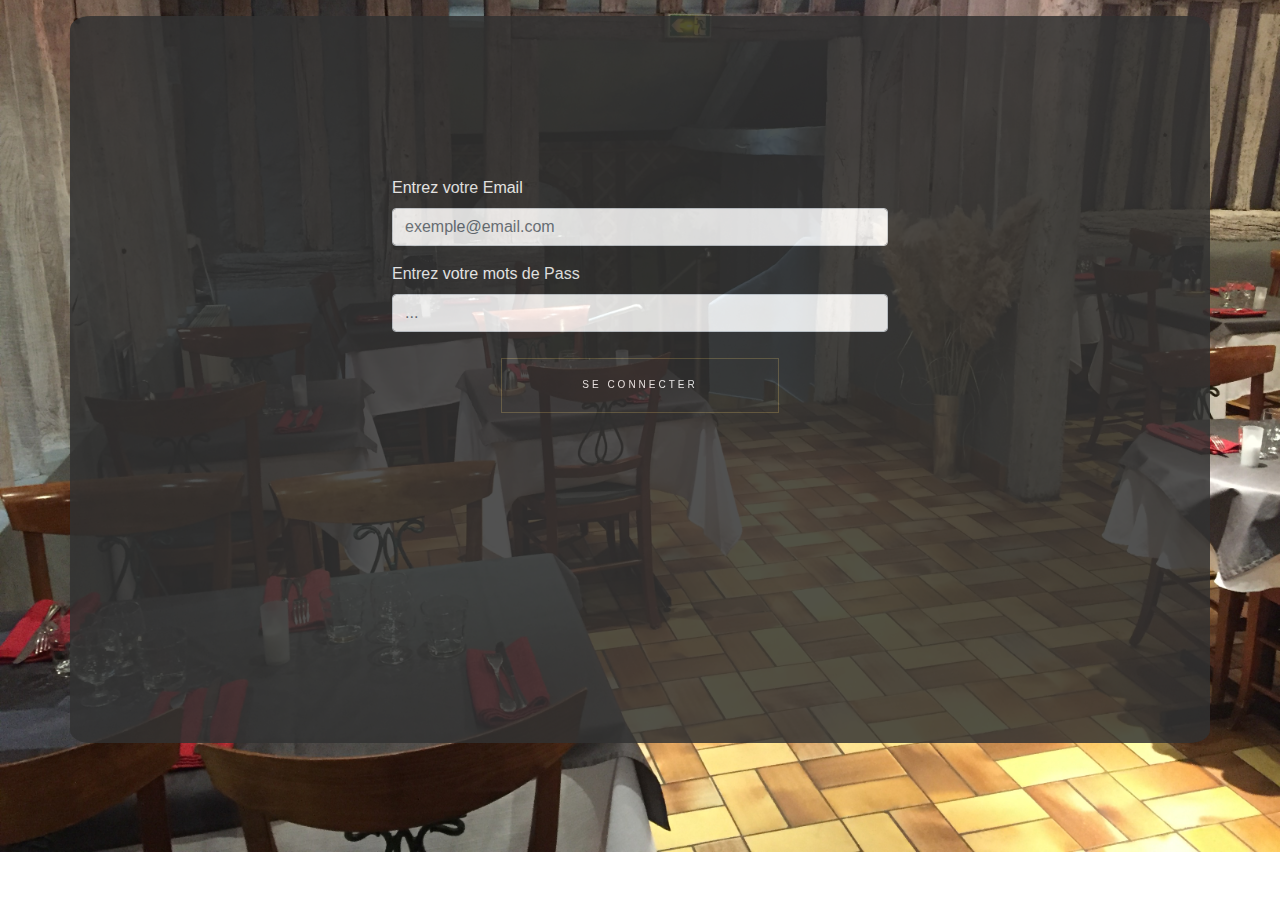
<file: Maquette_Admin/index.html>
<!DOCTYPE html>
<html>
<head>
	<title>La Loupiote Admin</title>
	<link rel="stylesheet" href="https://use.fontawesome.com/releases/v5.5.0/css/all.css" integrity="sha384-B4dIYHKNBt8Bc12p+WXckhzcICo0wtJAoU8YZTY5qE0Id1GSseTk6S+L3BlXeVIU" crossorigin="anonymous">

	<link rel="stylesheet" href="https://stackpath.bootstrapcdn.com/bootstrap/4.1.3/css/bootstrap.min.css">

	<link href="https://fonts.googleapis.com/css?family=Great+Vibes" rel="stylesheet">

	<link rel="stylesheet" type="text/css" href="style.css">
</head>
<body class="bg-loupiote">

	<div class="container bg-dark form-content">
		<div class="row">
			<div class="col-12 d-flex justify-content-center container light-text">
				<form class="row">
			    	<div class="col-12 form-group">
			    		<label for="email-admin">Entrez votre Email</label>
			    		<input type="email" class="form-control" id="email-admin" aria-describedby="emailHelp" placeholder="exemple@email.com">
			  		</div>
					<div class="col-12 form-group ">
					    <label for="Password">Entrez votre mots de Pass</label>
					    <input type="password" class="form-control" id="Password1" placeholder="...">
			  		</div>
				
				</form>
			</div>

			<div class="col-12 d-flex justify-content-center">
				<a href="html/parametre.html">
					<button class="btn btn-secondary" >Se connecter</button>
				</a>
			</div>
		</div>
	</div>

</body>
</html>
</file>
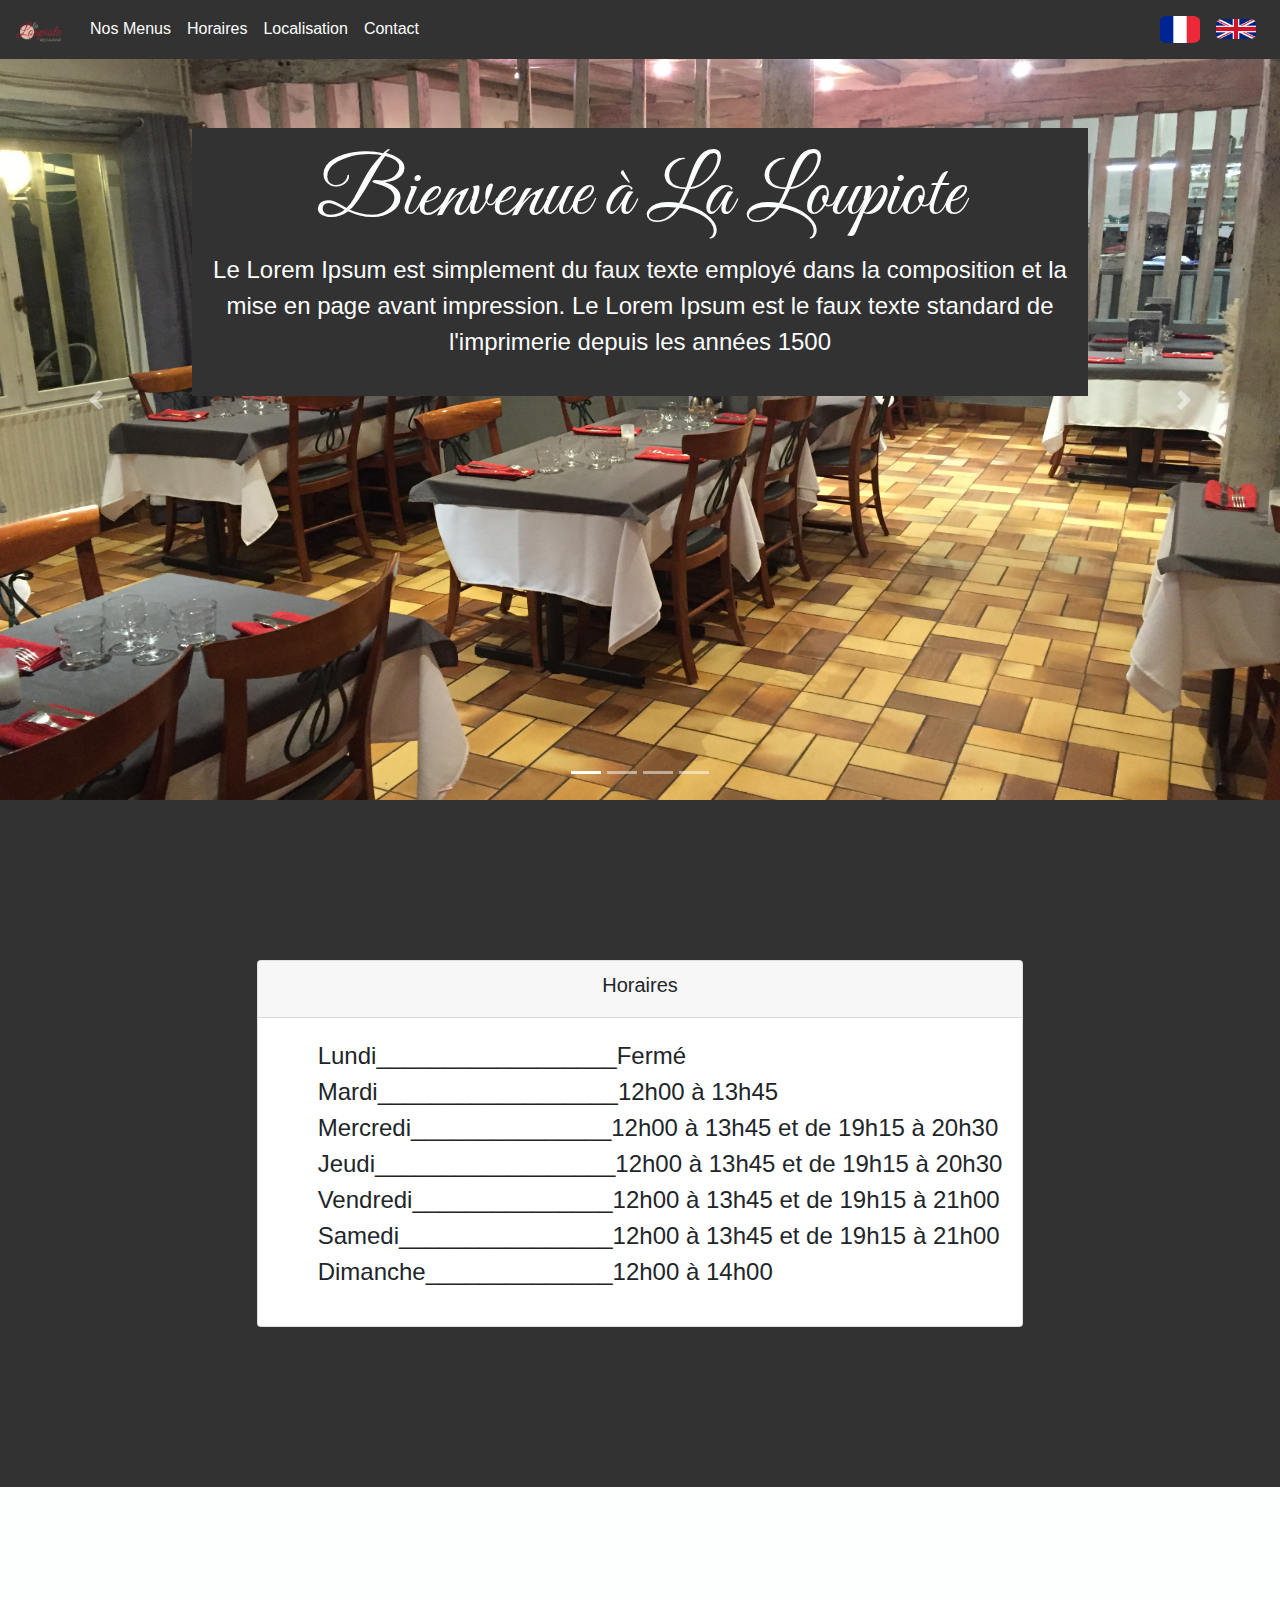
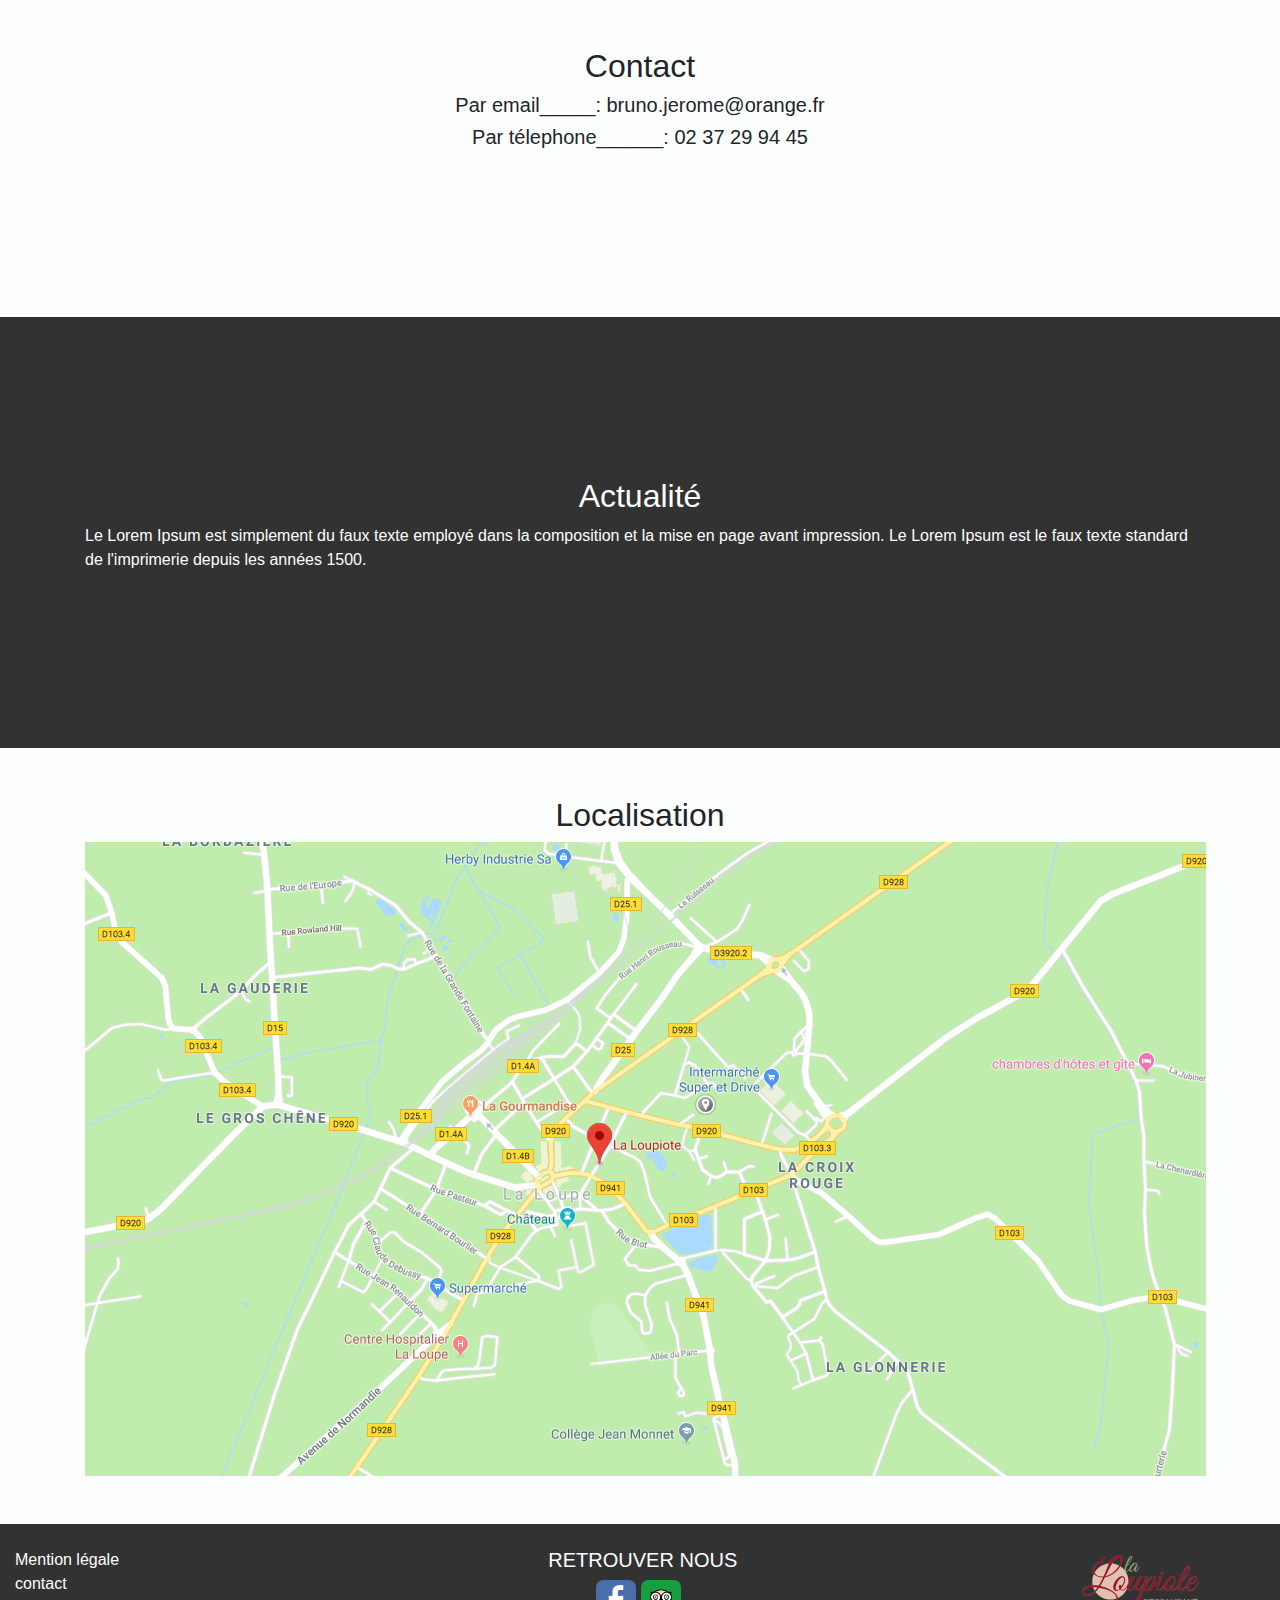
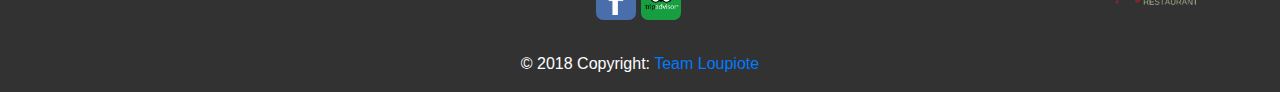
<file: Maquette_Site/index.html>
<!DOCTYPE html>
<html>
<head>
	<title>La Loupiote</title>
	<link rel="stylesheet" href="https://use.fontawesome.com/releases/v5.5.0/css/all.css" integrity="sha384-B4dIYHKNBt8Bc12p+WXckhzcICo0wtJAoU8YZTY5qE0Id1GSseTk6S+L3BlXeVIU" crossorigin="anonymous">

	<link rel="stylesheet" href="https://stackpath.bootstrapcdn.com/bootstrap/4.1.3/css/bootstrap.min.css">

	<link href="https://fonts.googleapis.com/css?family=Great+Vibes" rel="stylesheet">

	<link rel="stylesheet" type="text/css" href="style.css">
</head>
<body>
	<header>
		<!-- NAVIGATION -->
		<div>
			<nav class="navbar navbar-expand-lg bg-dark fixed-top ">
	  			<a class="navbar-brand" href="#">
	  				<img id="logo" src="img/Laloupiote-logo-transpa.png">
	  			</a>
	  			<button class="navbar-toggler" type="button" data-toggle="collapse" 	data-target="#navbarSupportedContent" aria-controls="navbarSupportedContent" aria-expanded="false" aria-label="Toggle navigation">
	    			<span class="navbar-toggler-icon"></span>
	  			</button>

	    		<div class="collapse navbar-collapse" id="navbarSupportedContent">
	    			<ul class="navbar-nav mr-auto">
	        			<li class="nav-item">
	        				<a class="nav-link light-text" href="html/nosMenus.html">
	        					Nos Menus 
	        					<span class="sr-only">(current)</span>
	        				</a>
					    </li>
					    <li class="nav-item">
					        <a class="nav-link light-text" href="#horaires">Horaires</a>
					    </li>
					    <li class="nav-item">
					        <a class="nav-link light-text" href="#localisation">Localisation</a>
					    </li>
			        	<li class="nav-item">
			        		<a class="nav-link light-text" href="html/contact.html">Contact</a>
			        	</li>
	    			</ul>

	    			<ul class="navbar-nav ml-auto">
	    				<li class="nav-item">
	    					<a class="nav-link translator" href="">
	    						<img src="img/fr.png">
	    					</a>
	    				</li>
	    				<li class="nav-item">
	    					<a class="nav-link translator" href="">
	    						<img src="img/en.png">
	    					</a>
	    				</li>
	    			</ul>
	    		</div>
			</nav>
		</div>
<!-- CAROUSEL -->
		<div id="llp-carousel" class="carousel slide" data-ride="carousel">
  			<ol class="carousel-indicators">
			    <li data-target="#llp-carousel" data-slide-to="0" class="active"></li>
			    <li data-target="#llp-carousel" data-slide-to="1"></li>
			    <li data-target="#llp-carousel" data-slide-to="2"></li>
			    <li data-target="#llp-carousel" data-slide-to="3"></li>
  			</ol>
  			<div class="carousel-inner">
    			<div class="carousel-item active">
        			<img class="d-block w-100" src="img/01llp.JPG" alt="First slide">
        			<div class="carousel-caption d-none d-md-block light-text bg-dark">
    					<h1 class="laloupiote-title"> 
    						Bienvenue à La Loupiote
    					</h1>
    				
					
						<p id="fait-maison" class="paraph-text">
					    	Le Lorem Ipsum est simplement du faux texte employé dans la composition et la mise en page avant impression. Le Lorem Ipsum est le faux texte standard de l'imprimerie depuis les années 1500
					    </p>
	
					    <a href="#horaire">
					    	<i class="fas fa-angle-double-down"></i>
					    </a>
					</div>
		    	</div>
		   	 	<div class="carousel-item">
		      		<img class="d-block w-100" src="img/02llp.JPG" alt="Second slide">
		      		<div class="carousel-caption d-none d-md-block">
					    <h1 class="laloupiote-title"> 
    						Bienvenue à La Loupiote
    					</h1>
    				
					
						<p id="fait-maison" class="paraph-text">
					    	Le Lorem Ipsum est simplement du faux texte employé dans la composition et la mise en page avant impression. Le Lorem Ipsum est le faux texte standard de l'imprimerie depuis les années 1500
					    </p>    
					    <a href="#horaire">
					    	<i class="fas fa-angle-double-down"></i>
					    </a>
					</div>
		    	</div>
			    <div class="carousel-item">
			    	<img class="d-block w-100" src="img/03llp.JPG" alt="Third slide">
			    	<div class="carousel-caption d-none d-md-block">
					    <h1 class="laloupiote-title"> 
    						Bienvenue à La Loupiote
    					</h1>
    				
					
						<p id="fait-maison" class="paraph-text">
					    	Le Lorem Ipsum est simplement du faux texte employé dans la composition et la mise en page avant impression. Le Lorem Ipsum est le faux texte standard de l'imprimerie depuis les années 1500
					    </p>
					    <a href="#horaire">
					    	<i class="fas fa-angle-double-down"></i>
					    </a>
					</div>
			    </div>
			    <div class="carousel-item">
			    	<img class="d-block w-100" src="img/04llp.JPG" alt="Fourth slide">
			    	<div class="carousel-caption d-none d-md-block">
					    <h1 class="laloupiote-title"> 
    						Bienvenue à La Loupiote
    					</h1>
    				
					
						<p id="fait-maison" class="paraph-text">
					    	Le Lorem Ipsum est simplement du faux texte employé dans la composition et la mise en page avant impression. Le Lorem Ipsum est le faux texte standard de l'imprimerie depuis les années 1500
					    </p>   
						 
					    <a href="#horaire">
					    	<i class="fas fa-angle-double-down"></i>
					    </a>
					</div>
			    </div>
  			</div>
  			<a class="carousel-control-prev" href="#llp-carousel" role="button" data-slide="prev">
    			<span class="carousel-control-prev-icon dark-text" aria-hidden="true"></span>
    			<span class="sr-only">Previous</span>
  			</a>
    		<a class="carousel-control-next" href="#llp-carousel" role="button" data-slide="next">
			    <span class="carousel-control-next-icon dark-text" aria-hidden="true"></span>
			    <span class="sr-only">Next</span>
  			</a>
		</div>
	</header>

<!-- HORAIRE -->
	<section class="bg-dark section-content">
		<div class="container">
			<div class="row">
				<div class="col-12">
					<div class=" d-flex justify-content-center">
						<div class="card">
							<div class="card-header d-flex justify-content-center">
						    	<h5 id="horaires">Horaires</h5>
						    </div>
						  	<div class="card-body">
					    		<ul id="horaire">
					    			<li> Lundi__________________Fermé</li>
					    			<li> Mardi__________________12h00 à 13h45</li>
					    			<li> Mercredi_______________12h00 à 13h45 et de 19h15 à 20h30</li>
					    			<li> Jeudi__________________12h00 à 13h45 et de 19h15 à 20h30</li>
					    			<li> Vendredi_______________12h00 à 13h45 et de 19h15 à 21h00</li>
					    			<li> Samedi________________12h00 à 13h45 et de 19h15 à 21h00</li>
					    			<li> Dimanche______________12h00 à 14h00</li>
					    		</ul>
					        </div>
						</div>
					</div>
				</div>
			</div>
		</div>
	</section>

<!--  CONTACT US  -->
	<section class="bg-light section-content">
		<div class="container">
			<div class="row">
				<div class="col-12">
					<div class="d-flex justify-content-center">
						<h2 id="info-contact">Contact</h2>
					</div>
					<div class="d-flex justify-content-center paraph-text">
						<h5>Par email_____: bruno.jerome@orange.fr</h5>
					</div>
					<div class="d-flex justify-content-center paraph-text">
						<h5>Par télephone______:  02 37 29 94 45</h5>
					</div>
				</div>
			</div>
		</div>
	</section>
<!--  ARTICLE-->
	<section class="bg-dark light-text">
		<div class="container section-content">
			<div class="row">
				<div class="col-12">
					<div class="d-flex justify-content-center">
						<h2>Actualité</h2>
					</div>
						<p>
							Le Lorem Ipsum est simplement du faux texte employé dans la composition et la mise en page avant impression. Le Lorem Ipsum est le faux texte standard de l'imprimerie depuis les années 1500.
						</p>
					
				</div>
			</div>
		</div>
	</section>
<!-- MAP -->
	<section class="bg-light pt-5 pb-5">
		<div class="container">
			<div class="row">
				<div class="col-12">
					<div class="d-flex justify-content-center">
						<h2 id="localisation">Localisation</h2>
					</div>
					<img src="img/maploupiote.PNG">
				</div>
			</div>
		</div>
	</section>
<!-- Footer -->
	<footer class="page-footer bg-dark font-small blue pt-4 light-text">

	<!-- Footer Links -->
	    <div class="container-fluid text-center text-md-left">
    	<!-- Grid row -->
    		<div class="row">
    		<!-- Grid column -->
        		<div class="col-12 col-lg-5 col-xl-5 mt-md-0 mt-3">
          		<!-- Content -->
          		<!-- <h5 class="text-uppercase">PAGE</h5> -->
          		<ul class="list-unstyled">
                	<li>
                		<a class="light-text" href="#!">Mention légale</a>
              		</li>
              		<li>
                		<a class="light-text" href="html/contact.html">contact</a>
              		</li>
           		</ul>
        	</div>

        	<hr class="clearfix w-100 d-md-none pb-3">	
        <!-- Grid column -->
        	<div class=" col-12 col-lg-4 col-xl-4 mb-md-0 mb-3">
	        <!-- Links -->

	            <h5 class="text-uppercase">Retrouver nous</h5>
				<ul class="list-unstyled">
                	<li class=" mb-2 ml-5">

                		<a href="https://www.facebook.com/laloupiote28/?ref=br_rs"
                			class="network" target="_blank">
                			<img id="fb-network" src="img/fb.png">
                		</a>

                		<a href="https://www.tripadvisor.fr/Restaurant_Review-g1079449-d1331982-Reviews-A_la_Loupiote-La_Loupe_Eure_et_Loir_Centre_Val_de_Loire.html" class="network" target="_blank">
                			<img id="tp-network" src="img/tpa.jpg">
                		</a>
              		</li>
           		</ul>
          </div>

        <!--  Grid column  -->
       		<div class="col-12 col-lg-2 col-xl-2 mb-lg-0 ml-lg-auto mb-3">
			
            	<!-- <h5 class="text-uppercase">Links</h5> -->

            	<ul class="list-unstyled">
              		<li>
                		<a href="#!">
                			<img id="logo-footer" src="img/Laloupiote-logo-transpa.png">
                		</a>
              		</li>
	            </ul>

          	</div>
          	
      	</div>
  	</div>

    <!-- Copyright -->
    <div class="footer-copyright text-center py-3">© 2018 Copyright:
      <a href="html/contact.html"> Team Loupiote</a>
    </div>
    <!-- Copyright -->

  </footer>

	<script src="https://code.jquery.com/jquery-3.3.1.slim.min.js"></script>
	<script src="https://cdnjs.cloudflare.com/ajax/libs/popper.js/1.14.3/umd/popper.min.js"></script>
	<script src="https://stackpath.bootstrapcdn.com/bootstrap/4.1.3/js/bootstrap.min.js"></script>
</body>
</html>
</file>
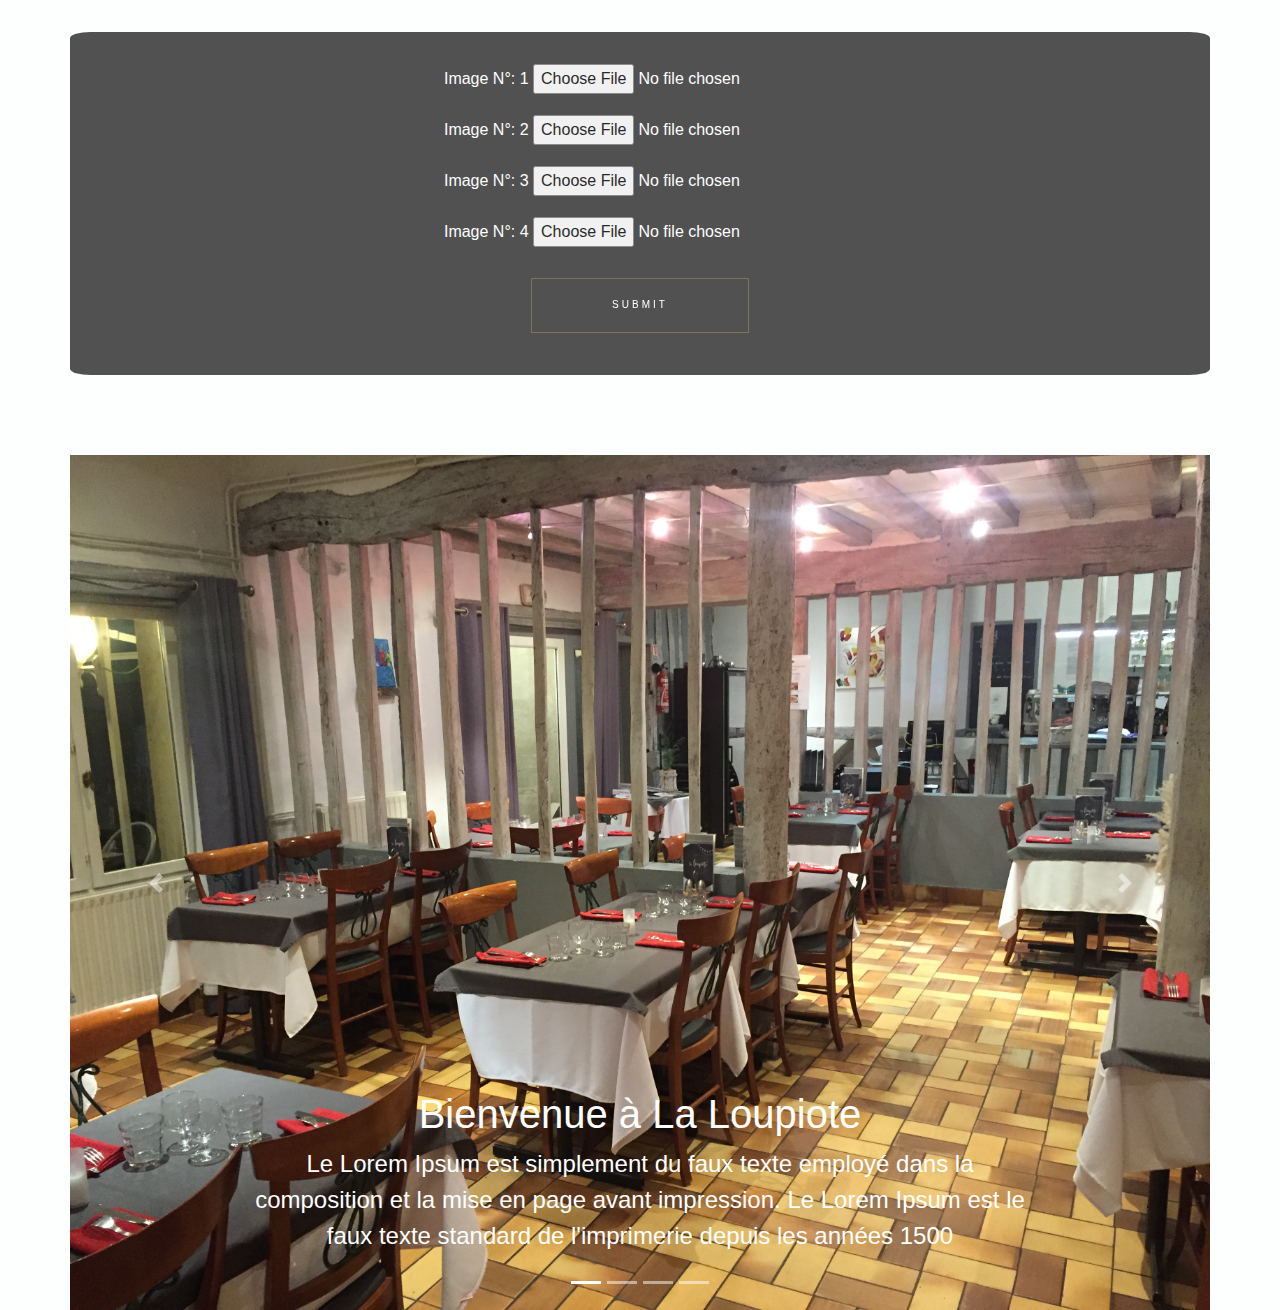
<file: Maquette_Admin/html/carousel.html>
<!DOCTYPE html>
<html>
<head>
	<title>Carousel Parametre</title>
	<link rel="stylesheet" href="https://use.fontawesome.com/releases/v5.5.0/css/all.css" integrity="sha384-B4dIYHKNBt8Bc12p+WXckhzcICo0wtJAoU8YZTY5qE0Id1GSseTk6S+L3BlXeVIU" crossorigin="anonymous">

	<link rel="stylesheet" href="https://stackpath.bootstrapcdn.com/bootstrap/4.1.3/css/bootstrap.min.css">

	<link href="https://fonts.googleapis.com/css?family=Great+Vibes" rel="stylesheet">

	<link rel="stylesheet" type="text/css" href="../style.css">
	<link rel="stylesheet" type="text/css" href="../css/sitting-carousel.css">
</head>
<body>
<!-- DOWNLOADER FORM -->
	<div class="container bg-dark form-carousel">
		<div class="row">
			<div class="col-12 d-flex justify-content-center container light-text">
				<form>
					<div class="col-12 form-group">
						<label>Image N°: 1</label>
						<input  type="file" name="img1" accept="image/*" class="input-file">
					</div>

					<div class="col-12 form-group">
						<label>Image N°: 2</label>
						<input type="file" name="img2" accept="image/*" class="input-file">
					</div>

					<div class="col-12 form-group">
						<label>Image N°: 3</label>
						<input type="file" name="img3" accept="image/*" class="input-file">
					</div>

					<div class="col-12 form-group">
						<label>Image N°: 4</label>
						<input type="file" name="img4" accept="image/*" class="input-file">
					</div>
					
				</form>
			</div>

			<div class="col-12 d-flex justify-content-center">
				<a href="#">
					<button class="btn btn-secondary" >Submit</button>
				</a>
			</div>
		</div>
	</div>
<!-- ############################################################ -->
<!-- Carousel test -->

	<div class="container">
		<div class="row">
	<!-- CAROUSEL -->
			<div id="llp-carousel" class="carousel slide" data-ride="carousel">
	  			<ol class="carousel-indicators">
				    <li data-target="#llp-carousel" data-slide-to="0" class="active"></li>
				    <li data-target="#llp-carousel" data-slide-to="1"></li>
				    <li data-target="#llp-carousel" data-slide-to="2"></li>
				    <li data-target="#llp-carousel" data-slide-to="3"></li>
	  			</ol>
	  			<div class="carousel-inner">
	    			<div class="carousel-item active">
	        			<img class="d-block w-100" src="../../Maquette_Site/img/01llp.JPG" alt="First slide">
	        			<div class="carousel-caption d-none d-md-block">
	    					<h1 class="laloupiote-title"> 
	    						Bienvenue à La Loupiote
	    					</h1>
    				
					
						<p id="fait-maison" class="paraph-text">
					    	Le Lorem Ipsum est simplement du faux texte employé dans la composition et la mise en page avant impression. Le Lorem Ipsum est le faux texte standard de l'imprimerie depuis les années 1500
					    </p>
	
					    <a href="#horaire">
					    	<i class="fas fa-angle-double-down"></i>
					    </a>
					</div>
		    	</div>
		   	 	<div class="carousel-item">
		      		<img class="d-block w-100" src="../../Maquette_Site/img/02llp.JPG" alt="Second slide">
		      		<div class="carousel-caption d-none d-md-block">
					    <h1 class="laloupiote-title"> 
    						Bienvenue à La Loupiote
    					</h1>
    				
					
						<p id="fait-maison" class="paraph-text">
					    	Le Lorem Ipsum est simplement du faux texte employé dans la composition et la mise en page avant impression. Le Lorem Ipsum est le faux texte standard de l'imprimerie depuis les années 1500
					    </p>    
					    <a href="#horaire">
					    	<i class="fas fa-angle-double-down"></i>
					    </a>
					</div>
		    	</div>
			    <div class="carousel-item">
			    	<img class="d-block w-100" src="../../Maquette_Site/img/03llp.JPG" alt="Third slide">
			    	<div class="carousel-caption d-none d-md-block">
					    <h1 class="laloupiote-title"> 
    						Bienvenue à La Loupiote
    					</h1>
    				
					
						<p id="fait-maison" class="paraph-text">
					    	Le Lorem Ipsum est simplement du faux texte employé dans la composition et la mise en page avant impression. Le Lorem Ipsum est le faux texte standard de l'imprimerie depuis les années 1500
					    </p>
					    <a href="#horaire">
					    	<i class="fas fa-angle-double-down"></i>
					    </a>
					</div>
			    </div>
			    <div class="carousel-item">
			    	<img class="d-block w-100" src="../../Maquette_Site/img/04llp.JPG" alt="Fourth slide">
			    	<div class="carousel-caption d-none d-md-block">
					    <h1 class="laloupiote-title"> 
    						Bienvenue à La Loupiote
    					</h1>
    				
					
						<p id="fait-maison" class="paraph-text">
					    	Le Lorem Ipsum est simplement du faux texte employé dans la composition et la mise en page avant impression. Le Lorem Ipsum est le faux texte standard de l'imprimerie depuis les années 1500
					    </p>   
						 
					    <a href="#horaire">
					    	<i class="fas fa-angle-double-down"></i>
					    </a>
					</div>
			    </div>
  			</div>
  			<a class="carousel-control-prev" href="#llp-carousel" role="button" data-slide="prev">
    			<span class="carousel-control-prev-icon dark-text" aria-hidden="true"></span>
    			<span class="sr-only">Previous</span>
  			</a>
    		<a class="carousel-control-next" href="#llp-carousel" role="button" data-slide="next">
			    <span class="carousel-control-next-icon dark-text" aria-hidden="true"></span>
			    <span class="sr-only">Next</span>
  			</a>
		</div>
		</div>
	</div>

	<script src="https://code.jquery.com/jquery-3.3.1.slim.min.js"></script>
	<script src="https://cdnjs.cloudflare.com/ajax/libs/popper.js/1.14.3/umd/popper.min.js"></script>
	<script src="https://stackpath.bootstrapcdn.com/bootstrap/4.1.3/js/bootstrap.min.js"></script>
</body>
</html>
</file>
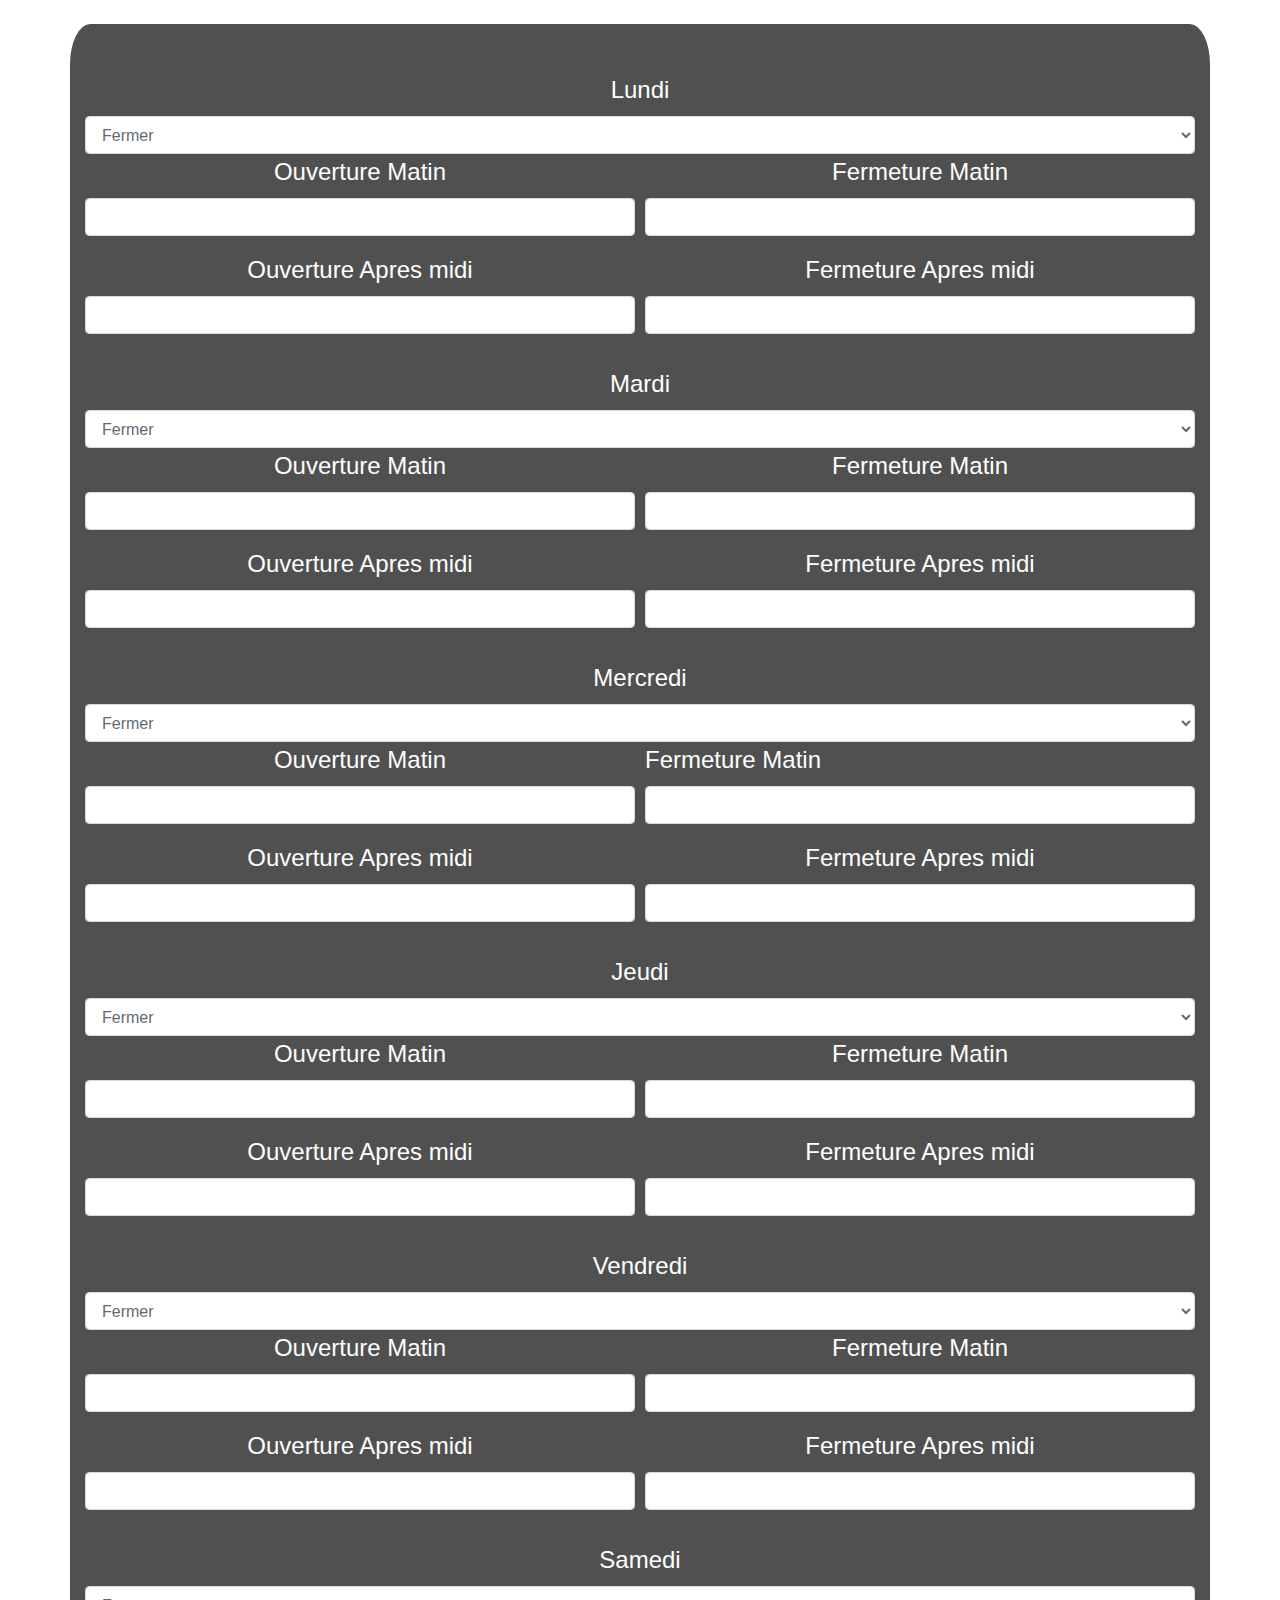
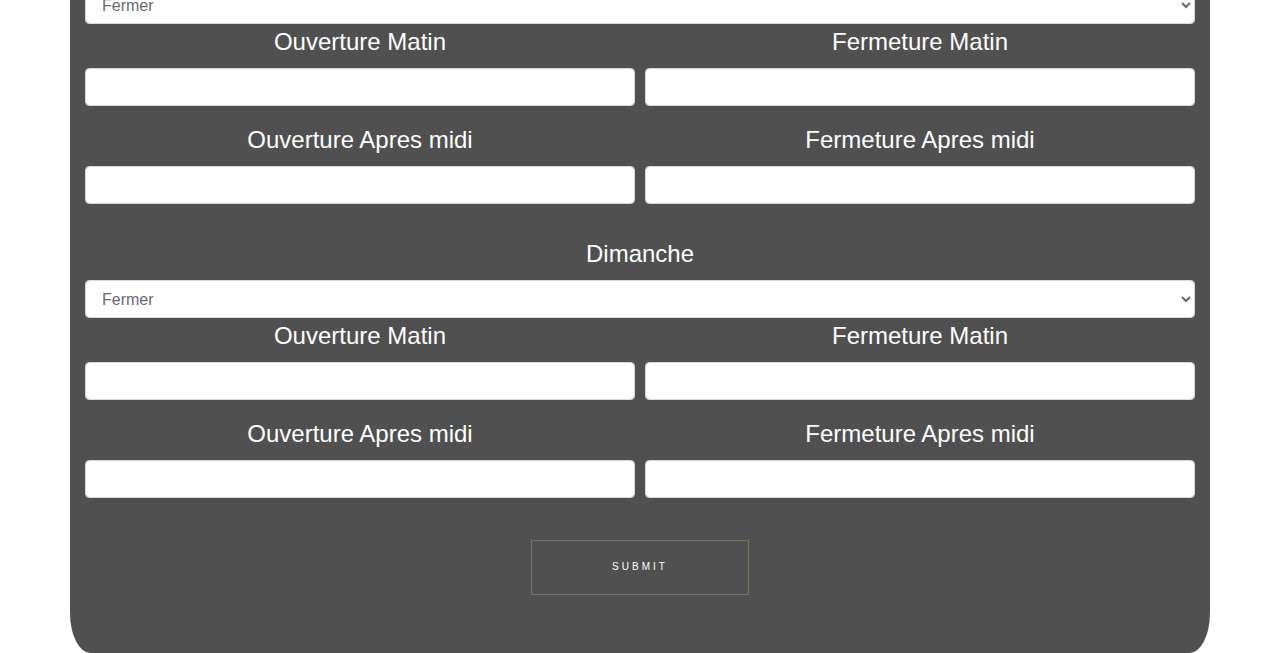
<file: Maquette_Admin/html/horaires.html>
<!DOCTYPE html>
<html>
<head>
	<title>Horaires Parametre</title>
	<link rel="stylesheet" href="https://use.fontawesome.com/releases/v5.5.0/css/all.css" integrity="sha384-B4dIYHKNBt8Bc12p+WXckhzcICo0wtJAoU8YZTY5qE0Id1GSseTk6S+L3BlXeVIU" crossorigin="anonymous">

	<link rel="stylesheet" href="https://stackpath.bootstrapcdn.com/bootstrap/4.1.3/css/bootstrap.min.css">

	<link href="https://fonts.googleapis.com/css?family=Great+Vibes" rel="stylesheet">

	<link rel="stylesheet" type="text/css" href="../style.css">
	<link rel="stylesheet" type="text/css" href="../css/sitting.css">
</head>
<body>
	<div class="container bg-dark form-horaires paraph-text">
		<div class="row">
			<div class="col-12 d-flex justify-content-center container light-text">
				<form class="row">
		<!-- ############################################################ -->
			    	<div class="col-12 form-group">
			    		<label for="monday" class="d-flex justify-content-center container">Lundi</label>

						<select id="monday-open-close" class="form-control" onchange="GetOpening('monday-open-end')">
						 	<option value="close">Fermer</option>
						  	<option value="open">Ouvert</option>
						</select>
			<!--Lundi MATIN -->
						<div id="monday-open" class="form-row">
							<div class="form-group col-md-6">
							    <label for="inputEmail4" class="d-flex justify-content-center container light-text">Ouverture Matin</label>
							    <input type="text" class="form-control" id="" placeholder="">
							</div>
							<div id="monday-close" class="form-group col-md-6">
						    	<label for="" class="d-flex justify-content-center container light-text">Fermeture Matin</label>
						    	<input type="text" class="form-control" id="" placeholder="">
							</div>
						</div>
			<!--Lundi APRES MIDI -->
						<div class="form-row">
							<div class="form-group col-md-6">
							    <label for="inputEmail4" class="d-flex justify-content-center container light-text">Ouverture Apres midi</label>
							    <input type="" class="form-control" id="" placeholder="">
							</div>
							<div class="form-group col-md-6">
						    	<label for="inputPassword4" class="d-flex justify-content-center container light-text">Fermeture Apres midi</label>
						    	<input type="password" class="form-control" id="inputPassword4" placeholder="">
							</div>
						</div>
			  		</div>
		<!-- ############################################################ -->
					<div class="col-12 form-group">
			    		<label for="monday" class="d-flex justify-content-center container">Mardi</label>

						<select class="form-control">
						 	<option>Fermer</option>
						  	<option>Ouvert</option>
						</select>
			<!--MARDI MATIN -->
						<div class="form-row">
							<div class="form-group col-md-6">
							    <label for="inputEmail4" class="d-flex justify-content-center container light-text">Ouverture Matin</label>
							    <input type="text" class="form-control" id="" placeholder="">
							</div>
							<div class="form-group col-md-6">
						    	<label for="" class="d-flex justify-content-center container light-text">Fermeture Matin</label>
						    	<input type="text" class="form-control" id="" placeholder="">
							</div>
						</div>
			<!--MARDI APRES MIDI -->
						<div class="form-row">
							<div class="form-group col-md-6">
							    <label for="inputEmail4" class="d-flex justify-content-center container light-text">Ouverture Apres midi</label>
							    <input type="" class="form-control" id="" placeholder="">
							</div>
							<div class="form-group col-md-6">
						    	<label for="inputPassword4" class="d-flex justify-content-center container light-text">Fermeture Apres midi</label>
						    	<input type="password" class="form-control" id="inputPassword4" placeholder="">
							</div>
						</div>
			  		</div>
		<!-- ############################################################ -->
			  		<div class="col-12 form-group ">
					    <label for="wednesday" class="d-flex justify-content-center container light-text">Mercredi</label>

					    <select class="form-control">
						 	<option>Fermer</option>
						  	<option>Ouvert</option>
						</select>
			<!--MERCREDI MATIN -->
						<div class="form-row">
							<div class="form-group col-md-6">
							    <label for="inputEmail4" class="d-flex justify-content-center container light-text">Ouverture Matin</label>
							    <input type="text" class="form-control" id="" placeholder="">
							</div>
							<div class="form-group col-md-6">
						    	<label for="">Fermeture Matin</label>
						    	<input type="text" class="form-control" id="" placeholder="">
							</div>
						</div>
			<!--MERCREDI APRES MIDI -->
						<div class="form-row">
							<div class="form-group col-md-6">
							    <label for="inputEmail4" class="d-flex justify-content-center container light-text">Ouverture Apres midi</label>
							    <input type="" class="form-control" id="" placeholder="">
							</div>
							<div class="form-group col-md-6">
						    	<label for="inputPassword4" class="d-flex justify-content-center container light-text">Fermeture Apres midi</label>
						    	<input type="password" class="form-control" id="inputPassword4" placeholder="">
							</div>
						</div>
			  		</div>
		<!-- ############################################################ -->
			  		<div class="col-12 form-group ">
					    <label for="Thursday " class="d-flex justify-content-center container light-text">Jeudi</label>
					    
					    <select class="form-control">
						 	<option>Fermer</option>
						  	<option>Ouvert</option>
						</select>
			<!--JEUDI MATIN -->
						<div class="form-row">
							<div class="form-group col-md-6">
							    <label for="inputEmail4" class="d-flex justify-content-center container light-text">Ouverture Matin</label>
							    <input type="text" class="form-control" id="" placeholder="">
							</div>
							<div class="form-group col-md-6">
						    	<label for="" class="d-flex justify-content-center container light-text">Fermeture Matin</label>
						    	<input type="text" class="form-control" id="" placeholder="">
							</div>
						</div>
			<!--JEUDI APRES MIDI -->
						<div class="form-row">
							<div class="form-group col-md-6">
							    <label for="inputEmail4" class="d-flex justify-content-center container light-text">Ouverture Apres midi</label>
							    <input type="" class="form-control" id="" placeholder="">
							</div>
							<div class="form-group col-md-6">
						    	<label for="inputPassword4" class="d-flex justify-content-center container light-text">Fermeture Apres midi</label>
						    	<input type="password" class="form-control" id="inputPassword4" placeholder="">
							</div>
						</div>
			  		</div>
		<!-- ############################################################ -->
			  		<div class="col-12 form-group ">
					    <label for="Friday" class="d-flex justify-content-center container light-text">Vendredi</label>
					    
					    <select class="form-control">
						 	<option>Fermer</option>
						  	<option>Ouvert</option>
						</select>
			<!--VENDREDI MATIN -->
						<div class="form-row">
							<div class="form-group col-md-6">
							    <label for="inputEmail4" class="d-flex justify-content-center container light-text">Ouverture Matin</label>
							    <input type="text" class="form-control" id="" placeholder="">
							</div>
							<div class="form-group col-md-6">
						    	<label for="" class="d-flex justify-content-center container light-text">Fermeture Matin</label>
						    	<input type="text" class="form-control" id="" placeholder="">
							</div>
						</div>
			<!--VENDREDI APRES MIDI -->
						<div class="form-row">
							<div class="form-group col-md-6">
							    <label for="inputEmail4" class="d-flex justify-content-center container light-text">Ouverture Apres midi</label>
							    <input type="" class="form-control" id="" placeholder="">
							</div>
							<div class="form-group col-md-6">
						    	<label for="inputPassword4" class="d-flex justify-content-center container light-text">Fermeture Apres midi</label>
						    	<input type="password" class="form-control" id="inputPassword4" placeholder="">
							</div>
						</div>
			  		</div>
		<!-- ############################################################ -->
			  		<div class="col-12 form-group ">
					    <label for="Saturday" class="d-flex justify-content-center container light-text">Samedi</label>
					    
					    <select class="form-control">
						 	<option>Fermer</option>
						  	<option>Ouvert</option>
						</select>
			<!--SAMEDI MATIN -->
						<div class="form-row">
							<div class="form-group col-md-6">
							    <label for="inputEmail4" class="d-flex justify-content-center container light-text">Ouverture Matin</label>
							    <input type="" class="form-control" id="" placeholder="">
							</div>
							<div class="form-group col-md-6">
						    	<label for="inputPassword4" class="d-flex justify-content-center container light-text">Fermeture Matin</label>
						    	<input type="password" class="form-control" id="inputPassword4" placeholder="">
							</div>
						</div>
			<!--SAMEDI APRES MIDI -->
						<div class="form-row">
							<div class="form-group col-md-6">
							    <label for="inputEmail4" class="d-flex justify-content-center container light-text">Ouverture Apres midi</label>
							    <input type="" class="form-control" id="" placeholder="">
							</div>
							<div class="form-group col-md-6">
						    	<label for="inputPassword4" class="d-flex justify-content-center container light-text">Fermeture Apres midi</label>
						    	<input type="password" class="form-control" id="inputPassword4" placeholder="">
							</div>
						</div>
			  		</div>
		<!-- ############################################################ -->
			  		<div class="col-12 form-group ">
					    <label for="Sunday" class="d-flex justify-content-center container light-text">Dimanche</label>
					    
					    <select class="form-control">
						 	<option>Fermer</option>
						  	<option>Ouvert</option>
						</select>
			<!--DIMANCHE MATIN -->
						<div class="form-row">
							<div class="form-group col-md-6">
							    <label for="inputEmail4" class="d-flex justify-content-center container light-text">Ouverture Matin</label>
							    <input type="" class="form-control" id="" placeholder="">
							</div>
							<div class="form-group col-md-6">
						    	<label for="inputPassword4" class="d-flex justify-content-center container light-text">Fermeture Matin</label>
						    	<input type="password" class="form-control" id="inputPassword4" placeholder="">
							</div>
						</div>
			<!--DIMANCHE APRES MIDI -->
						<div class="form-row">
							<div class="form-group col-md-6">
							    <label for="inputEmail4" class="d-flex justify-content-center container light-text">Ouverture Apres midi</label>
							    <input type="" class="form-control" id="" placeholder="">
							</div>
							<div class="form-group col-md-6">
						    	<label for="inputPassword4" class="d-flex justify-content-center container light-text">Fermeture Apres midi</label>
						    	<input type="password" class="form-control" id="inputPassword4" placeholder="">
							</div>
						</div>
							  
			  		</div>
				
				</form>
			</div>

			<div class="col-12 d-flex justify-content-center">
				<a href="html/parametre.html">
					<button class="btn btn-secondary" >Submit</button>
				</a>
			</div>
		</div>
	</div>

	<script src="../js/script.js"></script>
</body>
</html>
</file>
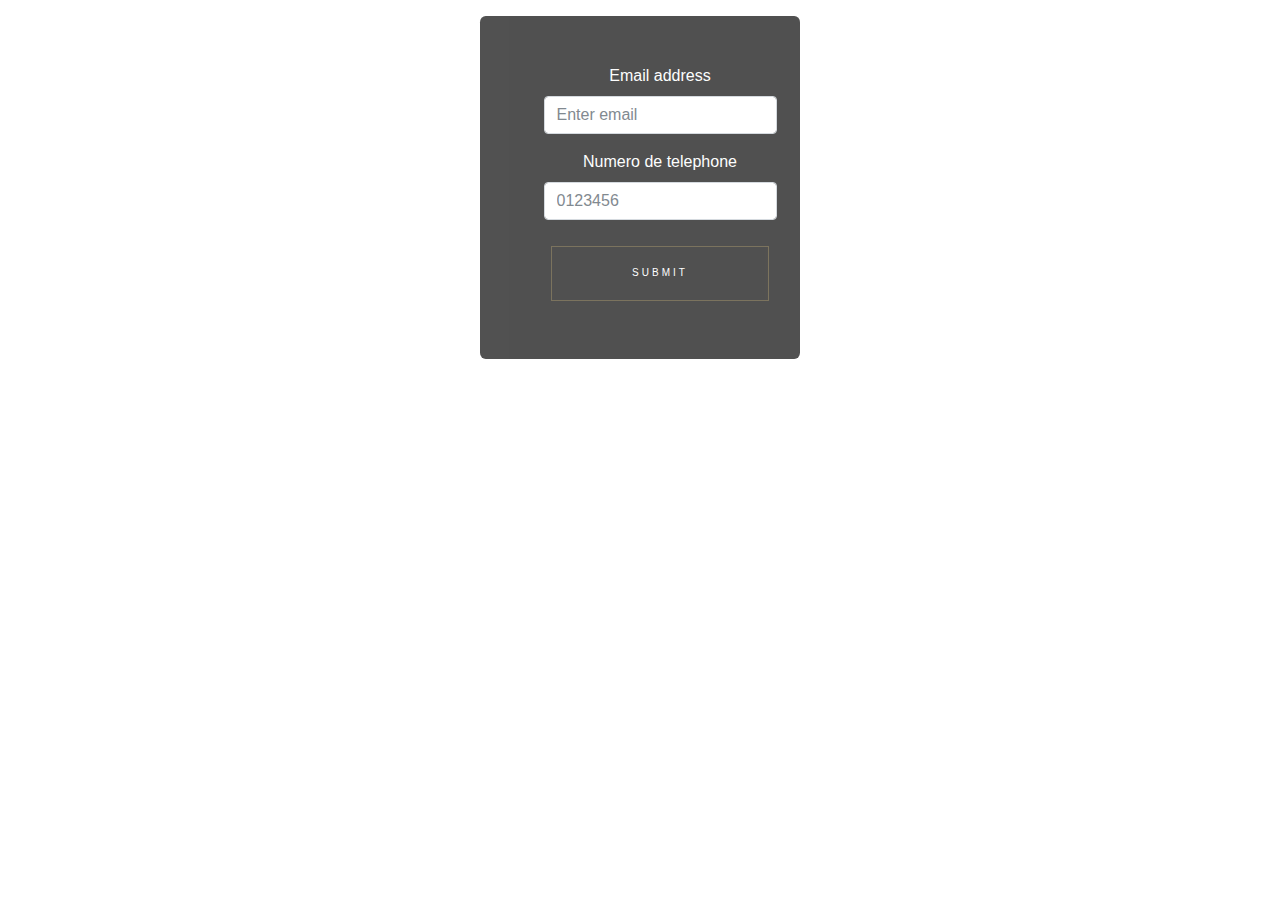
<file: Maquette_Admin/html/infocontact.html>
<!DOCTYPE html>
<html>
<head>
	<title>Contact Parametre</title>
	<link rel="stylesheet" href="https://use.fontawesome.com/releases/v5.5.0/css/all.css" integrity="sha384-B4dIYHKNBt8Bc12p+WXckhzcICo0wtJAoU8YZTY5qE0Id1GSseTk6S+L3BlXeVIU" crossorigin="anonymous">

	<link rel="stylesheet" href="https://stackpath.bootstrapcdn.com/bootstrap/4.1.3/css/bootstrap.min.css">

	<link href="https://fonts.googleapis.com/css?family=Great+Vibes" rel="stylesheet">

	<link rel="stylesheet" type="text/css" href="../style.css">
	<link rel="stylesheet" type="text/css" href="../css/sitting.css">
</head>
<body>
	<div class="container bg-dark form-info text-white">
		<dir class="row">
			<div class="col-12 d-flex justify-content-center container light-text">
				<form>
					<div class="form-group">
				    	<label for="newEmail"
				    	 class="d-flex justify-content-center container ">Email address</label>
				    	<input type="email" class="form-control" id="newEmail" aria-describedby="emailHelp" placeholder="Enter email">
				  	</div>
				  	<div class="form-group">
				    	<label for="newNumber"
				    	class="d-flex justify-content-center container ">Numero de telephone</label>
				    	<input type="number" class="form-control" id="newNumber" placeholder="0123456">
				  </div>
				  
				  
				</form>
			</div>
			<div class="container">
				<div class="col-12 d-flex justify-content-center">
					<button class="btn btn-secondary" >Submit</button>
				</div>
			</div>
		</dir>
	</div>
</body>
</html>
</file>
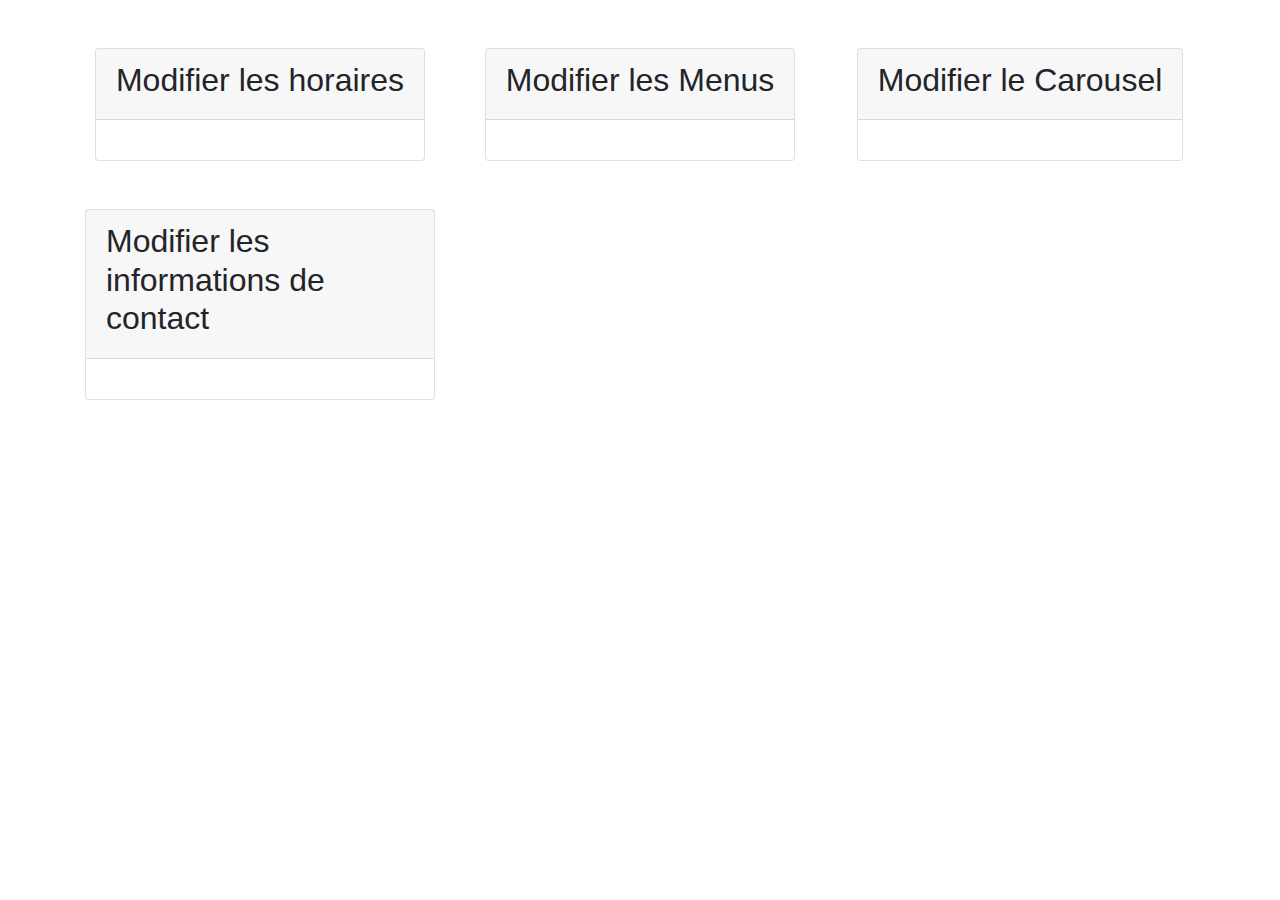
<file: Maquette_Admin/html/parametre.html>
<!DOCTYPE html>
<html>
<head>
	<title>Parametre</title>
	<link rel="stylesheet" href="https://use.fontawesome.com/releases/v5.5.0/css/all.css" integrity="sha384-B4dIYHKNBt8Bc12p+WXckhzcICo0wtJAoU8YZTY5qE0Id1GSseTk6S+L3BlXeVIU" crossorigin="anonymous">

	<link rel="stylesheet" href="https://stackpath.bootstrapcdn.com/bootstrap/4.1.3/css/bootstrap.min.css">

	<link href="https://fonts.googleapis.com/css?family=Great+Vibes" rel="stylesheet">

	<link rel="stylesheet" type="text/css" href="../style.css">
	<link rel="stylesheet" type="text/css" href="../css/sitting.css">
</head>
<body>
	<div class="container mt-5">
		<div class="row">
<!-- HORAIRE -->
			<div class="col-12 col-lg-4 col-xl-4">
				<div class=" d-flex justify-content-center">
					<div class="card">
						<div class="card-header d-flex justify-content-center">
					    	<h2>Modifier les horaires</h2>
					    </div>
					  	<div class="card-body d-flex justify-content-center">
					  		<a href="horaires.html">
					  			<i class="far fa-clock text-dark"></i>
					  		</a>								
				        </div>
					</div>
				</div>
			</div>

<!--NOS MENUS -->
			<div class="col-12 col-lg-4 col-xl-4">
				<div class=" d-flex justify-content-center">
					<div class="card">
						<div class="card-header d-flex justify-content-center">
					    	<h2>Modifier les Menus</h2>
					    </div>
					  	<div class="card-body d-flex justify-content-center">
					  		<a href="nosmenu.html">
					  			<i class="fas fa-book-open text-dark"></i>
					  		</a>								
				        </div>
					</div>
				</div>
			</div>

<!-- CAROUSEL -->
			<div class="col-12 col-lg-4 col-xl-4">
				<div class=" d-flex justify-content-center">
					<div class="card">
						<div class="card-header d-flex justify-content-center">
					    	<h2>Modifier le Carousel</h2>
					    </div>
					  	<div class="card-body d-flex justify-content-center">
					  		<a href="carousel.html">
					  			<i class="far fa-images text-dark"></i>
					  		</a>								
				        </div>
					</div>
				</div>
			</div>
		</div>
			
		<div class="row mt-5">
<!-- INFO CONTACT -->
			<div class="col-12 col-lg-4 col-xl-4">
				<div class=" d-flex justify-content-center">
					<div class="card">
						<div class="card-header d-flex justify-content-center">
					    	<h2>Modifier les informations de contact</h2>
					    </div>
					  	<div class="card-body d-flex justify-content-center">
					  		<a href="infocontact.html">
					  			<i class="far fa-envelope text-dark"></i>
					  		</a>								
				        </div>
					</div>
				</div>
			</div>

		</div>
	</div>
</body>
</html>
</file>
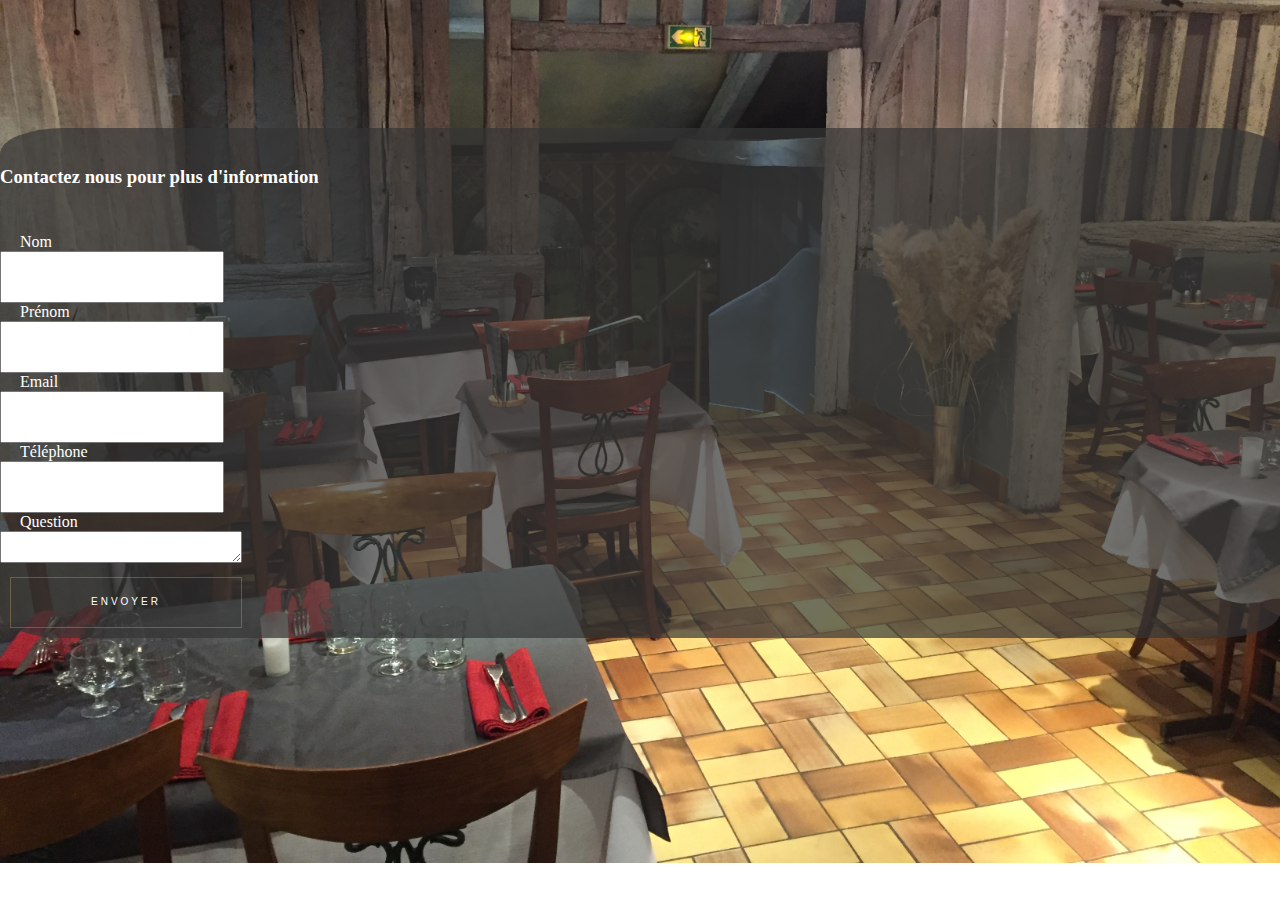
<file: Maquette_Site/html/contact.html>
<!DOCTYPE html>
<html>
<head>
	<title>Contact</title>

     <link rel="stylesheet" href="https://stackpath.bootstrapcdn.com/bootstrap/4.1.3/css/bootstrap.min.css" integrity="sha384-MCw98/SFnGE8fJT3GXwEOngsV7Zt27NXFoaoApmYm81iuXoPkFOJwJ8ERdknLPMO" crossorigin="anonymous">
     <link rel="stylesheet" href="../css/contact.css" />
     <link rel="stylesheet" href="../style.css" />
    </head>

<body class="bg-loupiote">


	<div class="container-fluid ">
            <div class="row d-flex justify-content-center ">

                <form class="form-container col-8 col-md-8 col-lg-6 col-xl-6">

                   
                    	<h3 class="col-12 text-center title">Contactez nous pour plus d'information</h3>
               	

                    <div class="form-group row">
                        <div class="col-12 col-lg-3 col-xl-3">
                            <label for="inputNom" class="label" >Nom</label>
                        </div>
                        <div class="col-sm-12 col-md-12 col-lg-8 col-xl-8">
                            <input type="text" class="form-control" id="inputNom" placeholder=" ">
                        </div>
                    </div>

                    <div class="form-group row">
                        <div class="col-12 col-lg-3 col-xl-3">
                            <label for="inputPrenom" class="label">Prénom</label>
                        </div>
                        <div class="col-sm-12 col-md-12 col-lg-8 col-xl-8">
                            <input type="text" class="form-control" id="inputPrenom" placeholder=" ">
                        </div>
                    </div>

                    <div class="form-group row">
                        <div class="col-12 col-lg-3 col-xl-3">
                            <label for="inputEmail" class="label">Email</label>
                        </div>
                        <div class="col-sm-12 col-md-12 col-lg-8 col-xl-8">
                            <input type="email" class="form-control" id="inputEmail" placeholder=" ">
                        </div>
                    </div>  

                    <div class="form-group row">
                        <div class="col-12 col-lg-3 col-xl-3">
                            <label for="inputTelephone" class="label">Téléphone</label>
                        </div>
                        <div class="col-sm-12 col-md-12 col-lg-8 col-xl-8">
                            <input type="number" class="form-control" id="inputTelephone" placeholder=" ">
                        </div>
                    </div>

                    <div class="form-group row">
                        <div class="col-12 col-lg-3 col-xl-3">
                            <label for="inputQuestion" class="label">Question</label>
                        </div>
                        <div class="col-sm-12 col-md-12 col-lg-8 col-xl-8">
                            <textarea type="text" class="form-control" id="inputQuestion" placeholder=" "></textarea>
                        </div>
                    </div>
 
                    <div class="row m-2">
                    	<div class="col-12 text-center ">
                    		<button class="btn btn-secondary text-white"> Envoyer</button>
                    	</div>
                        
                    </div>

                </form>    
            </div>

        </div>    

    
<footer>
	
</footer>
    <script src="https://code.jquery.com/jquery-3.3.1.slim.min.js" integrity="sha384-q8i/X+965DzO0rT7abK41JStQIAqVgRVzpbzo5smXKp4YfRvH+8abtTE1Pi6jizo" crossorigin="anonymous"></script>
    <script src="https://cdnjs.cloudflare.com/ajax/libs/popper.js/1.14.3/umd/popper.min.js" integrity="sha384-ZMP7rVo3mIykV+2+9J3UJ46jBk0WLaUAdn689aCwoqbBJiSnjAK/l8WvCWPIPm49" crossorigin="anonymous"></script>
    <script src="https://stackpath.bootstrapcdn.com/bootstrap/4.1.3/js/bootstrap.min.js" integrity="sha384-ChfqqxuZUCnJSK3+MXmPNIyE6ZbWh2IMqE241rYiqJxyMiZ6OW/JmZQ5stwEULTy" crossorigin="anonymous"></script>

 
</body>
</html>
</file>
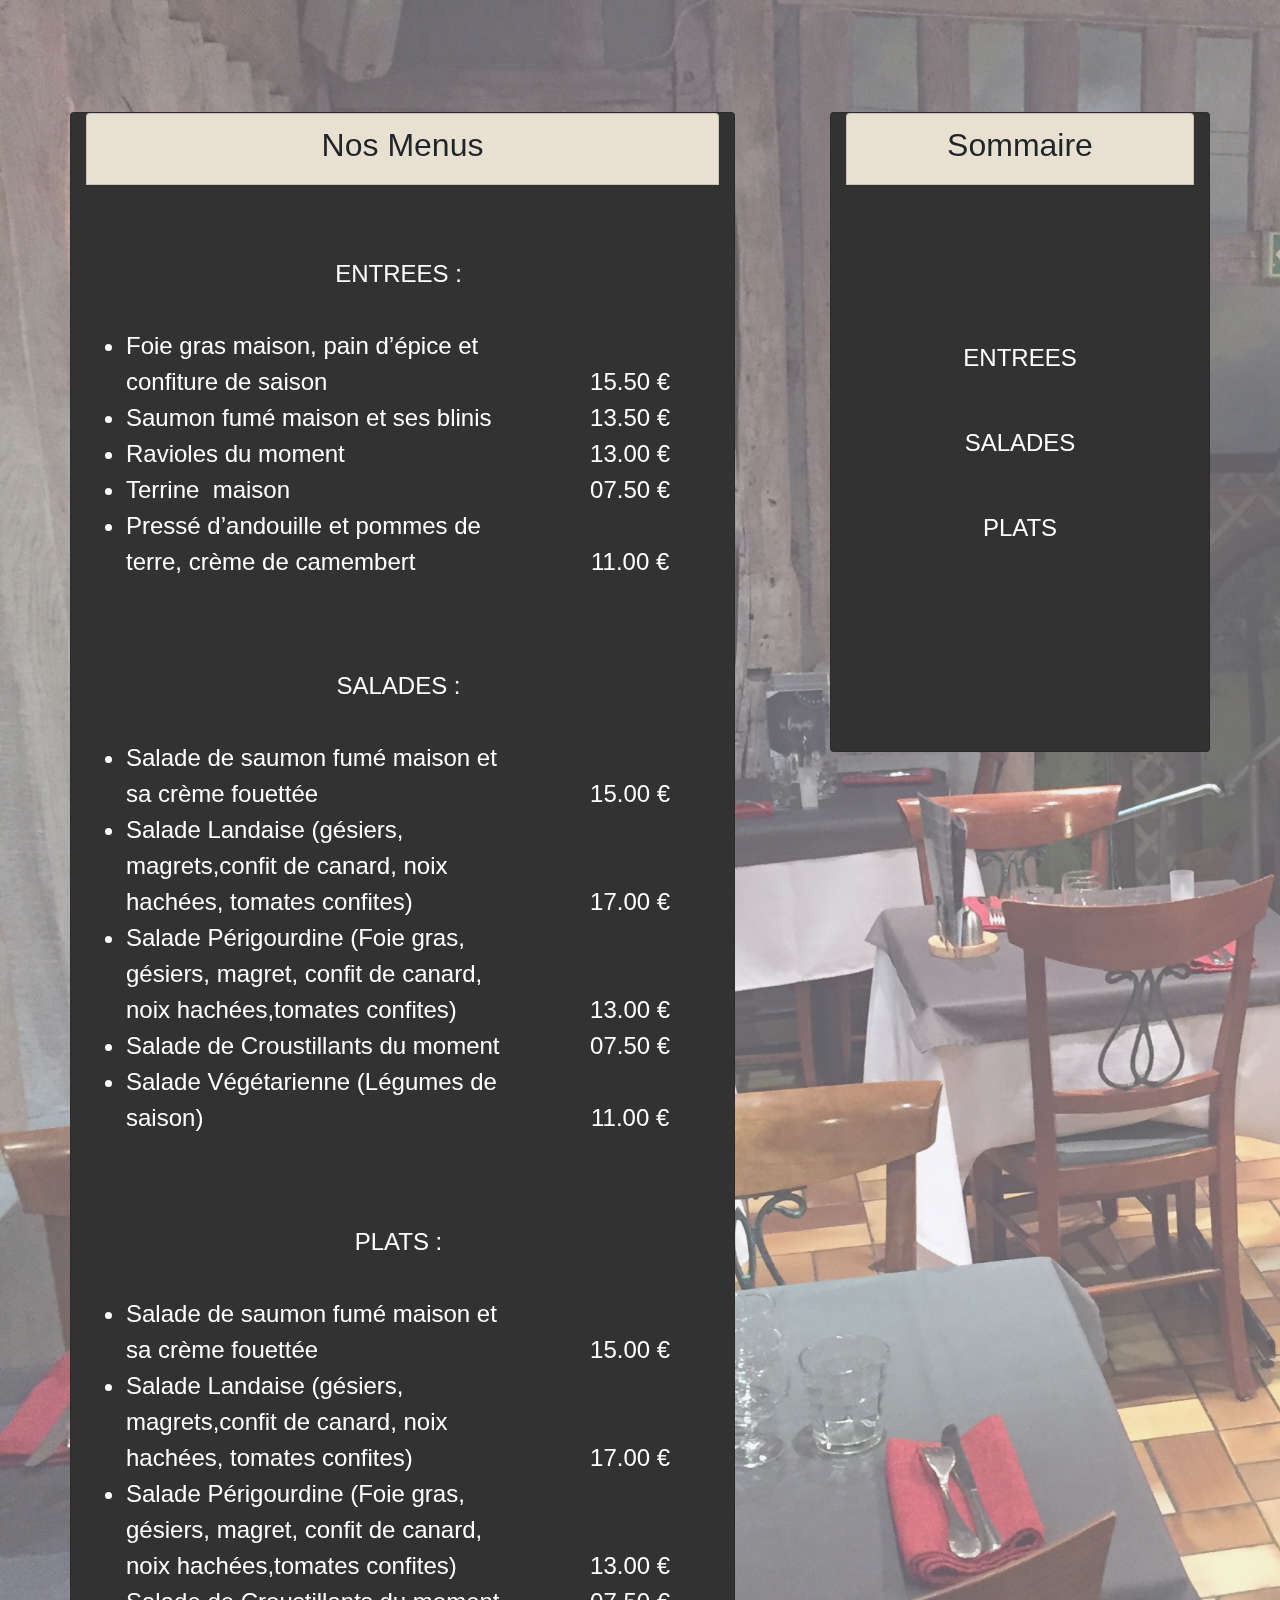
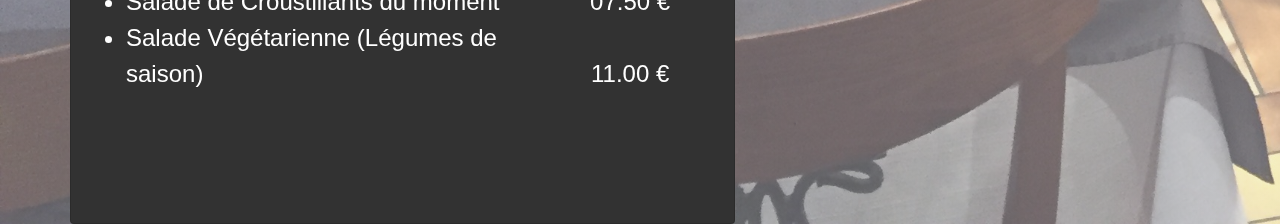
<file: Maquette_Site/html/nosMenus.html>
<!doctype html>
<html lang="fr">
<head>
  <meta charset="utf-8">
  <title>Nos Menus</title>
  

  <meta name="viewport" content="width=device-width, initial-scale=1">

  <!-- Fonts -->
  <!-- 'Roboto Mono', monospace; -->
  <link href="https://fonts.googleapis.com/css?family=Roboto+Mono:100,300,400,500,700" rel="stylesheet">  
  <!-- 'Libre Franklin', sans-serif; -->
  <link href="https://fonts.googleapis.com/css?family=Libre+Franklin:100,200,300,400,500,600,700,800,900" rel="stylesheet">
  
  <link rel="stylesheet" href="https://stackpath.bootstrapcdn.com/bootstrap/4.1.3/css/bootstrap.min.css">
  <script src="https://code.jquery.com/jquery-3.3.1.slim.min.js" integrity="sha384-q8i/X+965DzO0rT7abK41JStQIAqVgRVzpbzo5smXKp4YfRvH+8abtTE1Pi6jizo" crossorigin="anonymous"></script>
<script src="https://cdnjs.cloudflare.com/ajax/libs/popper.js/1.14.3/umd/popper.min.js" integrity="sha384-ZMP7rVo3mIykV+2+9J3UJ46jBk0WLaUAdn689aCwoqbBJiSnjAK/l8WvCWPIPm49" crossorigin="anonymous"></script>
<script src="https://stackpath.bootstrapcdn.com/bootstrap/4.1.3/js/bootstrap.min.js" integrity="sha384-ChfqqxuZUCnJSK3+MXmPNIyE6ZbWh2IMqE241rYiqJxyMiZ6OW/JmZQ5stwEULTy" crossorigin="anonymous"></script>
<link href="../css/nosMenus.css" rel="stylesheet" type="text/css"/> 
<!-- <link href="../style.css" rel="stylesheet" type="text/css"/>  -->


 

</head>
<body class="bg-loupiote">
  <!-- d-flex align-items-center -->
  <div class="container d-none d-sm-none d-md-none d-xl-block d-lg-block height margintopAffichagePC">
    <div class="row">
      <!--Affichage ordinateur-->
      <div class="card card-block col-lg-7 col-xl-7 
      widthNosMenus positionstickyMenu">
      <div class="list-group-item colorNosMenus positionstickyMenu"><h2>Nos Menus</h2></div>

      <div class ="mb-5" id="entrees"></div>
      <ul><div class="text-center pr-5 mt-4 CategorieSize text-white">ENTREES :<br><br>
      </div>
        <div class="row">
          <div class="col-8 col-sm-8 text-left text-white"><li>Foie gras maison, pain d’épice et confiture de saison</li>
            <li>Saumon fumé maison et ses blinis</li>
            <li>Ravioles du moment</li>
            <li>Terrine  maison</li>
            <li>Pressé d’andouille et pommes de terre, crème de camembert</li>
          </div>
          <div class="col-4 col-sm-4 sizeprix text-white">
            <br>15.50 €<br>
            13.50 €<br>
            13.00 €<br>
            07.50 €<br><br>
            11.00 €
          </div>
        </div>
    </ul>

    <div class ="mb-5" id="salades"></div>
    <ul><div class="text-center pr-5 mt-4 CategorieSize text-white" id="salades">SALADES :<br><br>
    </div>
      <div class="row">
        <div class="col-8 col-sm-8 text-left text-white"><li>Salade de saumon fumé maison et sa crème fouettée</li>
          <li>Salade Landaise
              (gésiers, magrets,confit de canard, noix hachées, tomates confites)</li>
          <li>Salade Périgourdine
              (Foie gras, gésiers, magret, confit de canard, noix hachées,tomates
              confites)</li>
          <li>Salade de Croustillants du moment</li>
          <li>Salade Végétarienne (Légumes de saison)</li>
        </div>
        <div class="col-4 col-sm-4 sizeprix text-white">
          <br>15.00 €<br><br><br>
          17.00 €<br><br><br>
          13.00 €<br>
          07.50 €<br><br>
          11.00 €
        </div>
      </div>
    </ul>

    <div class ="mb-5" id="plats"></div>
    <ul><div class="text-center pr-5 mt-4 CategorieSize text-white">PLATS :<br><br>
    </div>
      <div class="row">
        <div class="col-8 col-sm-8 text-left text-white"><li>Salade de saumon fumé maison et sa crème fouettée</li>
          <li>Salade Landaise
              (gésiers, magrets,confit de canard, noix hachées, tomates confites)</li>
          <li>Salade Périgourdine
              (Foie gras, gésiers, magret, confit de canard, noix hachées,tomates
              confites)</li>
          <li>Salade de Croustillants du moment</li>
          <li>Salade Végétarienne (Légumes de saison)</li>
        </div>
        <div class="col-4 col-sm-4 sizeprix text-white">
         <br> 15.00 €<br><br>
          <br>17.00 €<br><br><br>
          13.00 €<br>
          07.50 €<br><br>
          11.00 €
        </div>
      </div>
    </ul>


    </div>
      <div class="card card-block offset-lg-1 col-lg-4 col-xl-4 
      widthNosMenusFormules positionstickySommaire">
      <div class="list-group-item colorNosMenus"><h2>Sommaire</h2>
      </div>
        <div class="mt-5 margintopSommaire">
          <a href="#entrees"><h4>ENTREES</h4></a>
        </div>
        <div class="mt-5">
            <a href="#salades"><h4>SALADES</h4></a>
        </div>
        <div class="mt-5">
            <a href="#plats"><h4>PLATS</h4></a>
        </div>
      </div>
    </div>
  </div>
        <!--Affichage mobile-->

  <div class="container d-flex justify-content-center d-lg-none 
    d-xl-none d-md-block d-sm-block d-block height">
    <div class="row">
      <div class="col-12 col-sm-12 col-md-12  d-flex justify-content-center mt-5">
        <div class="dropdown">
            <button class="btn btn-secondary dropdown-toggle fontsize pl-5 pr-5 
            buttonweight margintopbutton dropdownindexbutton CarteFormuleButtonStyle" type="button" 
            id="dropdownMenuButton" data-toggle="dropdown" aria-haspopup="true" 
            aria-expanded="false">
              Carte
            </button>
            <div class="dropdown-menu hideunwantedbar" aria-labelledby="dropdownMenuButton">
              <a class="dropdown-item underbuttonweight" href="#"></a>
                  <div class= "dropdownindextext pl-2 pr-5 col-12 col-sm-12 col-md-12 col-lg-12 col-xl-12">
                    


                    <!-- <table>
                      <tr>
                        <th>
                            <div class="text-center pr-5 mt-4">ENTREES</th>
                            </div>
                      </tr>
                      <tr>
                        <td>Foie gras maison, pain d’épice et confiture de saison</td>
                        <td>15.50 €</td>
                      </tr>
                      <tr>
                          <td>Saumon fumé maison et ses blinis</td>
                          <td>13.50 €</td>
                      </tr>

                    </table> -->


                    <ul><div class="text-center pr-5 mt-4 fontsizemobile">ENTREES :<br><br>
                      </div>
                        <div class="row">
                          <div class="col-8 col-sm-8"><li>Foie gras maison, pain d’épice et confiture de saison</li>
                            <li>Saumon fumé maison et ses blinis</li>
                            <li>Ravioles du moment</li>
                            <li>Terrine  maison</li>
                            <li>Pressé d’andouille et pommes de terre, crème de camembert</li>
                          </div>
                          <div class="col-4 col-sm-4 fontsizemobile">
                            <br><br>15.50 €<br><br>
                            13.50 €
                            13.00 €
                            07.50 €<br><br><br><br>
                            11.00 €
                          </div>
                        </div>
                    </ul>
                    <ul><div class="text-center pr-5 mt-4 fontsizemobile">SALADES :<br><br>
                    </div>
                      <div class="row">
                        <div class="col-8 col-sm-8"><li>Salade de saumon fumé maison et sa crème fouettée</li>
                          <li>Salade Landaise
                              (gésiers, magrets,confit de canard, noix hachées, tomates confites)</li>
                          <li>Salade Périgourdine
                              (Foie gras, gésiers, magret, confit de canard, noix hachées,tomates
                              confites)</li>
                          <li>Salade de Croustillants du moment</li>
                          <!-- <li>Salade Végétarienne (Légumes de saison)</li> -->
                        </div>
                        <div class="col-4 col-sm-4 fontsizemobile">
                          <br><br>15.00 €<br><br><br><br><br><br>
                          17.00 €<br><br><br><br><br><br>
                          13.00 €<br><br><br>
                          07.50 €<br><br>
                          11.00 €
                        </div>
                      </div>
                  </ul>
                  
                
                SALADES :
                
                  Salade de saumon fumé maison et sa crème fouettée		   15.00 €
                  Salade Landaise
                  (gésiers, magrets,confit de canard, noix hachées, tomates confites    17.00 €
                  Salade Périgourdine
                  (Foie gras, gésiers, magret, confit de canard, noix hachées,tomates
                  confites)                                                                                               19.90 €
                    •   Salade de Croustillants du moment  	       12.00 €
                    •   Salade Végétarienne (Légumes de saison)	       12.50 €
                
                PLATS :
                
                    • Magret de canard (sauce miel, romarin et thym infusés)		15.50 €
                    • Pièce du Boucher (selon arrivage)	16.50 €
                    • Filet de bœuf (sauce : poivre, roquefort ou camembert)	19.50 €
                    • Andouillette (sauce moutarde)                           	12.50 €
                    • Choucroute de la mer	19.90 €
                    • Poisson du jour «selon arrivage »	18.50 €
                    • Hamburger maison (sauce cheddar) frites, salade	13.50 €
                    • Hamburger Royal (foie gras, sauce morilles) frites, salade	19.90 €
                
                Nos Garnitures : 
                Frites maison, gratin maison, légumes du jour, riz, tagliatelles
                Sauce Morilles supplément                                        3.00 €
              
                NOS COUPES DE SORBETS OU GLACES

  Vanille intense
  Caramel / Beurre salé
  Menthe/chocolat
  Café
  Chocolat
  Cœur de Fraises
  Cassis
  Rhum raisin
  Cerise du Verger
  Pomme verte
  Citron vert
  Cœur d’Ananas
  Noix de coco
  Mangue exotique
  Fruits de la passion

  2 boules : 3.50 €   3 boules : 4.50 €   4 boules : 5.50 €


  FROMAGE DU MOMENT

  Assortiment 3 fromages	6.00 €




  NOS  DESSERTS

  Nougat glacé maison	6.50 €

  Café gourmand                  	6.80 €

  Trio de profiteroles maison	6.50 €

  Miroir au chocolat maison	6.50 €
  (fine génoise aux amandes, une mousse fruit de saison, mousse au
  chocolat noir, nappage chocolat noir)

  Dessert Percheron maison	6.50 €
  (Biscuit aux amandes, pommes caramélisées au calva et au cidre,
  crème fouettée légèrement aromatisée à la cannelle)

  Suggestion du jour maison	6.50 €
              
                  </div>
            </div>
        </div>
      </div>
      <div class="col-12 col-sm-12 col-md-12 d-flex justify-content-center">
        <div class="dropdown">
            <button class="btn btn-secondary dropdown-toggle fontsize pl-5 pr-5 
            buttonweight mt-5 FormulesButtonindex" type="button" id="dropdownMenuButton" 
            data-toggle="dropdown" aria-haspopup="true" aria-expanded="false">
                Formules
              </button>
              <div class="dropdown-menu underbuttonweight hideunwantedbar" 
              aria-labelledby="dropdownMenuButton">
                    <p class="dropdownindextext dropdownindextextFormules pl-2 pr-5 col-12 col-sm-12 col-md-12 col-lg-12 col-xl-12">NOS MENUS DU JOUR

                      14,00 € du mardi au vendredi, le midi uniquement (voir ardoise). Prix net, boissons non-comprises
                      
                                                                                    
                      MENU  ENFANTS 10.00 €
                      Prix net, boissons non-comprises
                      (jusqu’à 12 ans)
                      
                      Omelette (garniture au choix dans la carte)
                      ou
                      Steak haché (garniture au choix dans la carte)
                      ou
                      Jambon blanc (garniture au choix dans la carte)
                      ou
                      Poisson du jour (garniture au choix dans la carte)
                      
                      ET
                      
                      fondant au chocolat sur son lit de crème anglaise
                      ou
                      Glace ou sorbet 2 boules (au choix dans la carte)
                      ou
                      Glace smarties
                    
                      MENU					
                      (Prix net, boissons non-comprises)             				25 
  25 €


  Ravioles de foie gras maison et champignons et consommé de volaille

  Ou

  Pressé d’andouille de campagne à la crème de camembert
  Ou

  Salade de croustillants du jour, tomates confites et noix 


  ******

  Médaillon de filet mignon de porc, crème de champignons 

  Ou

  Choucroute de la mer

  Ou

  Magret de canard, sauce miel, thym et romarin infusés


    Garnitures : Frites maison, gratin maison, Tagliatelles, riz, légumes du jour
            

  ******

  Suggestions des desserts




                                                MENU	GOURMAND				
              (Prix net, boissons non-comprises)
                        
                                                                35 €



  Foie gras maison, Lentilles d’Eure et Loir, son œuf poché et ses jeunes pousses

  Ou

  Saumon fumé maison,  ses blinis et crème fouettée au parfum de Savora

  ******
  Trou de la LOUPIOTE
  (mandarine impériale et sorbet mandarine)

  ******
  Pavé de filet de bœuf aux giroles, gratin de pommes de terre de Digny et ses mâches

  Ou

  Daurade royale rôtie et son beurre blanc


    Garnitures : Frites maison, gratin maison, Tagliatelles, riz,  légumes du jour


  ******

  Assiette de fromages affinés

  ******


  Suggestions des desserts

                                
  MENU à 20 €
          
  (Prix net, boissons non-comprises)

                    </p>
      

              <a class="dropdown-item" href="#"></a>
            </div>
          </div>
      </div>
    </div>
  </div>




</body>
</html>
</file>
<file: Maquette_Admin/style.css>
/*	-------------------    \
		COLOR THEME
\	-------------------   */
.bg-loupiote{
	background-image: url(../Maquette_Site/img/04llp.JPG) !important;
	background-position: center;
	background-repeat: no-repeat;
	background-size: cover;
}
.bg-light{
	background-color: #FDFEFE !important;
}

.bg-dark{
	background-color: #323232 !important;
}

.dark-text{
	color: #323232 !important;
}
.light-text{
	color: #FDFEFE !important;
}
.paraph-text, #horaire{
	font-size: 1.5em;
}

.form-content{
	margin-top: 1em !important;
	padding-top: 10em;
	padding-bottom: 20em;

	border-radius: 1.8%;
	opacity: 0.85;
}
.btn {
  display: inline-block;
  background: transparent;
  text-transform: uppercase;
  font-weight: 500;
  font-style: normal;
  font-size: 0.625rem;
  letter-spacing: 0.3em;
  color: #fff;
  border-radius: 0;
  padding: 18px 80px 20px;
  transition: all 0.7s ease-out !important;
  background: linear-gradient(270deg, rgba(223,190,106,0.8), rgba(146,111,52,0.8), rgba(34,34,34,0), rgba(34,34,34,0));
  background-position: 1% 50%;
  background-size: 300% 300%;
  text-decoration: none;
  margin: 0.625rem;
  border: none;
  border: 1px solid rgba(223,190,106,0.3);
}

.btn:hover {
	/**/
  color: #000 !important;
  border: 1px solid rgba(223,190,106,0);
  background-position: 99% 50%;
}
</file>
<file: Maquette_Site/style.css>
/*	-------------------    \
		COLOR THEME
\	-------------------   */
.bg-loupiote{

	background-image: url("img/04llp.JPG");
	background-position: center;
	/*background: linear-gradient(90deg, rgba(228,228,244,0.4) 0%, rgba(228,228,244,0.4) 35%, rgba(228,228,244,0.4) 100%),*/
    background-repeat: no-repeat;
    background-size: cover;
    margin:auto;
    /*height: auto;*/
}

.bg-light{
	background-color:#FDFEFE !important;
}

.bg-dark{
	background-color:#323232 !important;
}

.dark-text{
	color: #323232 !important;
}
.light-text{
	color: #FDFEFE !important;
}
.paraph-text, #horaire{
	font-size: 1.5em;
}

#horaire li{
	list-style: none;
}
/*	-------------------    \
		HEADER
\	-------------------   */
#logo{
	width: 2.5em;
}
.translator img{
	width: 2.5em;
	border-radius: 18%;
}

.carousel-item img{
	height: 50em;
/*	opacity: 0.75;*/
}

.carousel-caption{
	margin-bottom:30%;

}

.laloupiote-title{
	font-family: 'Great Vibes', cursive;
	font-size: 5em;
}
.fa-angle-double-down{
	color: #323232;
	font-size: 3em;
}
.fa-angle-double-down:hover{
	color: #9e1525; 
	font-size: 3em;
}
/*	-------------------    \
		GENERAL
\	-------------------   */
*{
	scroll-behavior: smooth;
}
.section-content{
	padding-top: 10em;
	padding-bottom: 10Em;
}

/*	-------------------    \
		FOOTER
\	-------------------   */
.network img{
	width: 2.5em;
	border-radius: 18%;
}
#logo-footer{
	width: 8em;
}

/*--------\
	btn
\--------*/

.btn {
  display: inline-block;
  background: transparent;
  text-transform: uppercase;
  font-weight: 500;
  font-style: normal;
  font-size: 0.625rem;
  letter-spacing: 0.3em;
  color: #fff;
  border-radius: 0;
  padding: 18px 80px 20px;
  transition: all 0.7s ease-out !important;
  background: linear-gradient(270deg, rgba(223,190,106,0.8), rgba(146,111,52,0.8), rgba(34,34,34,0), rgba(34,34,34,0));
  background-position: 1% 50%;
  background-size: 300% 300%;
  text-decoration: none;
  margin: 0.625rem;
  border: none;
  border: 1px solid rgba(223,190,106,0.3);
}

.btn:hover {
	/**/
  color: #000 !important;
  border: 1px solid rgba(223,190,106,0);
  background-position: 99% 50%;
}
</file>
<file: Maquette_Admin/css/sitting-carousel.css>
/* ------------------- \
		CAROUSEL
\ --------------------*/
.form-carousel{
	margin-top: 2em !important;
	margin-bottom: 5em;
	padding-top: 2em;
	padding-bottom: 2em;

	border-radius: 1.8%;
	opacity: 0.85;
}

body{
	background-color:#FDFEFE !important;
}
</file>
<file: Maquette_Admin/css/sitting.css>
i{
	font-size: 6em;
}
/* ------------------- \
		HORAIRES
\ --------------------*/
.form-horaires{
	margin-top: 1em !important;
	padding-top: 2em;
	padding-bottom: 2em;

	border-radius: 1.8%;
	opacity: 0.85;
}

/* ------------------- \
		INFO CONTACT
\ --------------------*/
.form-info{
	margin-top: 1em !important;
	padding-top: 2em;
	padding-bottom: 2em;

	border-radius: 1.8%;
	opacity: 0.85;

	width: 25%;
}
</file>
<file: Maquette_Site/css/contact.css>
/*.img-responsive {
	opacity: 0.7;
	background-size: cover;
}*/

.container {
	margin-left: 5%;
}

.title {
	color : white;
	/*font-size: 2.2em;*/
	font-style: bold;
	padding-bottom: 2%;
	padding-top: 3%;

}

.form-container {
	background-color: rgba(53,53,53,0.7);
	margin-top: 10%;
	margin-bottom: 10%;
  border-radius: 5%;
}

.label{
	color : white;
	font-size: 1em;
	font-style: bold;
	padding-left: 20px;

}

input {
    width: 200px;
    padding: 0 10px;
}

input,
input::-webkit-input-placeholder {
    font-size: 1em;
    line-height: 3;
}

textarea {
    width: 200px;
    padding: 0 20px;
}

::placeholder {
  font-size: 1em;
}


/*                        BOUTONS                       */

.btn {
  display: inline-block;
  background: transparent;
  text-transform: uppercase;
  font-weight: 500;
  font-style: normal;
  font-size: 0.625rem;
  letter-spacing: 0.3em;
  color: #fff;
  border-radius: 0;
  padding: 18px 80px 20px;
  transition: all 0.7s ease-out !important;
  background: linear-gradient(270deg, rgba(223,190,106,0.8), rgba(146,111,52,0.8), rgba(34,34,34,0), rgba(34,34,34,0));
  background-position: 1% 50%;
  background-size: 300% 300%;
  text-decoration: none;
  margin: 0.625rem;
  border: none;
  border: 1px solid rgba(223,190,106,0.3);
}

.btn:hover {
	/**/
  color: #000 !important;
  border: 1px solid rgba(223,190,106,0);
  background-position: 99% 50%;
}
</file>
<file: Maquette_Site/css/nosMenus.css>
/* .height {
    height: 1500px;
    background-color: #eae1e1;
} */

body {
    background-color: #cabfbf;
    height: 1500px;
}

.fontsize {
    font-size: 1.5em;
}

/******Partie ordinateur*****/

.widthNosMenus {
    height: 107em;
    background-color: #323232;
    text-align: center;
}

.widthNosMenusFormules {
    height: 40em;
    background-color: #323232;
    text-align: center;
}

.colorNosMenus {
    background-color: #e8e0d0;
}



/*****Partie mobile*****/

.buttonweight {
    width: 19em;
    margin-bottom: 8em;
}

.underbuttonweight {
    width: 28em;
}

.margintopbutton {
    margin-top: 4em !important;
}

.dropdownindexbutton {
    
    z-index: -9;
    
}

.dropdownindextext {
    z-index: 30;
    position: fixed;
    background-color: white;
    margin-top: -1em;
}

.FormulesButtonindex {
    z-index: 0;
}

.hideunwantedbar {
    background-color: #cabfbf;
}

.dropdownindextextFormules {
    margin-top: -0.5em;
}

.positionstickySommaire {
    position: sticky;
    top: 7em;
}

.positionstickyMenu {
    position: sticky;
    top: 0;
    z-index: 1;
}

.margintopAffichagePC {
    margin-top: 7em;
}

.CategorieSize {
    font-size: 1.5em;
}

a {
    color: inherit;
    text-decoration: none;
    color: white;
}

a:hover {
    text-decoration: none;
}

.margintopSommaire {
    margin-top: 10em !important;
}

li, .sizeprix {
    font-size: 1.5em;
}

.fontsizemobile {
    font-size: 1.5em;
}

.marginbottombutton {
    margin-bottom: 25em !important;
}


/**CSS recopié de la page principale **/


/** c'est le font size qui faisait tout buguer je l'ai changé**/
/** nouveau problème : les 2 menus s'ouvrent quand on click**/
.btn {
    display: inline-block;
    background: transparent;
    text-transform: uppercase;
    font-weight: 500;
    font-style: normal;
    font-size: 1.5rem; 
     letter-spacing: 0.3em; 
    color: #fff;
    border-radius: 0;
    padding: 18px 80px 20px;
    transition: all 0.7s ease-out !important;
    background: linear-gradient(270deg, rgba(223,190,106,0.8), rgba(146,111,52,0.8), rgba(34,34,34,0), rgba(34,34,34,0));
    background-position: 1% 50%;
    background-size: 300% 300%;
    text-decoration: none;
    /* margin: 0.625rem; */
    border: none;
    border: 1px solid rgba(223,190,106,0.3);
}

.btn:hover {
    color: #fff;
    border: 1px solid rgba(223,190,106,0);
    color: white;
    background-position: 99% 50%;
  }


.bg-loupiote{

	background-position: center;
	background: linear-gradient(90deg, rgba(228,228,244,0.4) 0%, rgba(228,228,244,0.4) 35%, rgba(228,228,244,0.4) 100%),
	url("../img/04llp.JPG");
    background-repeat: no-repeat;
    background-size: cover;
    margin:0;
    height: 107em;

}
</file>
